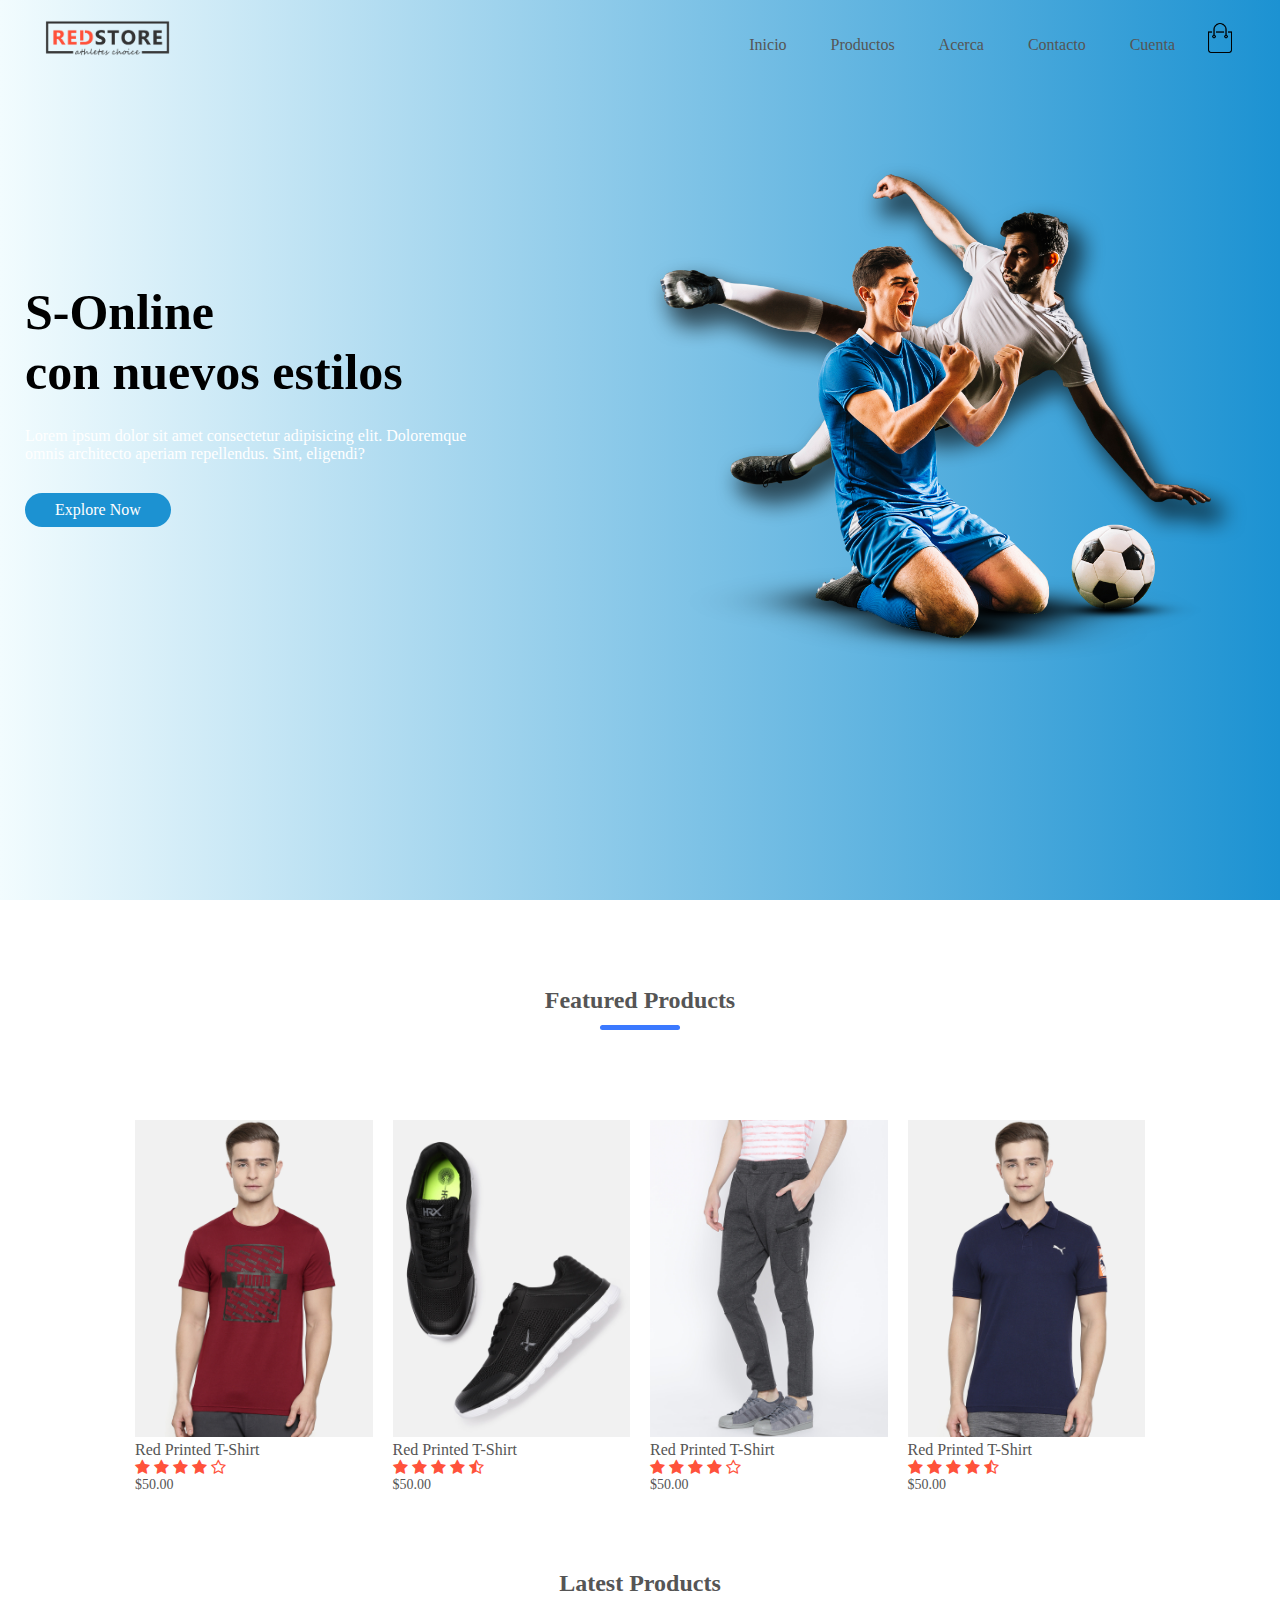
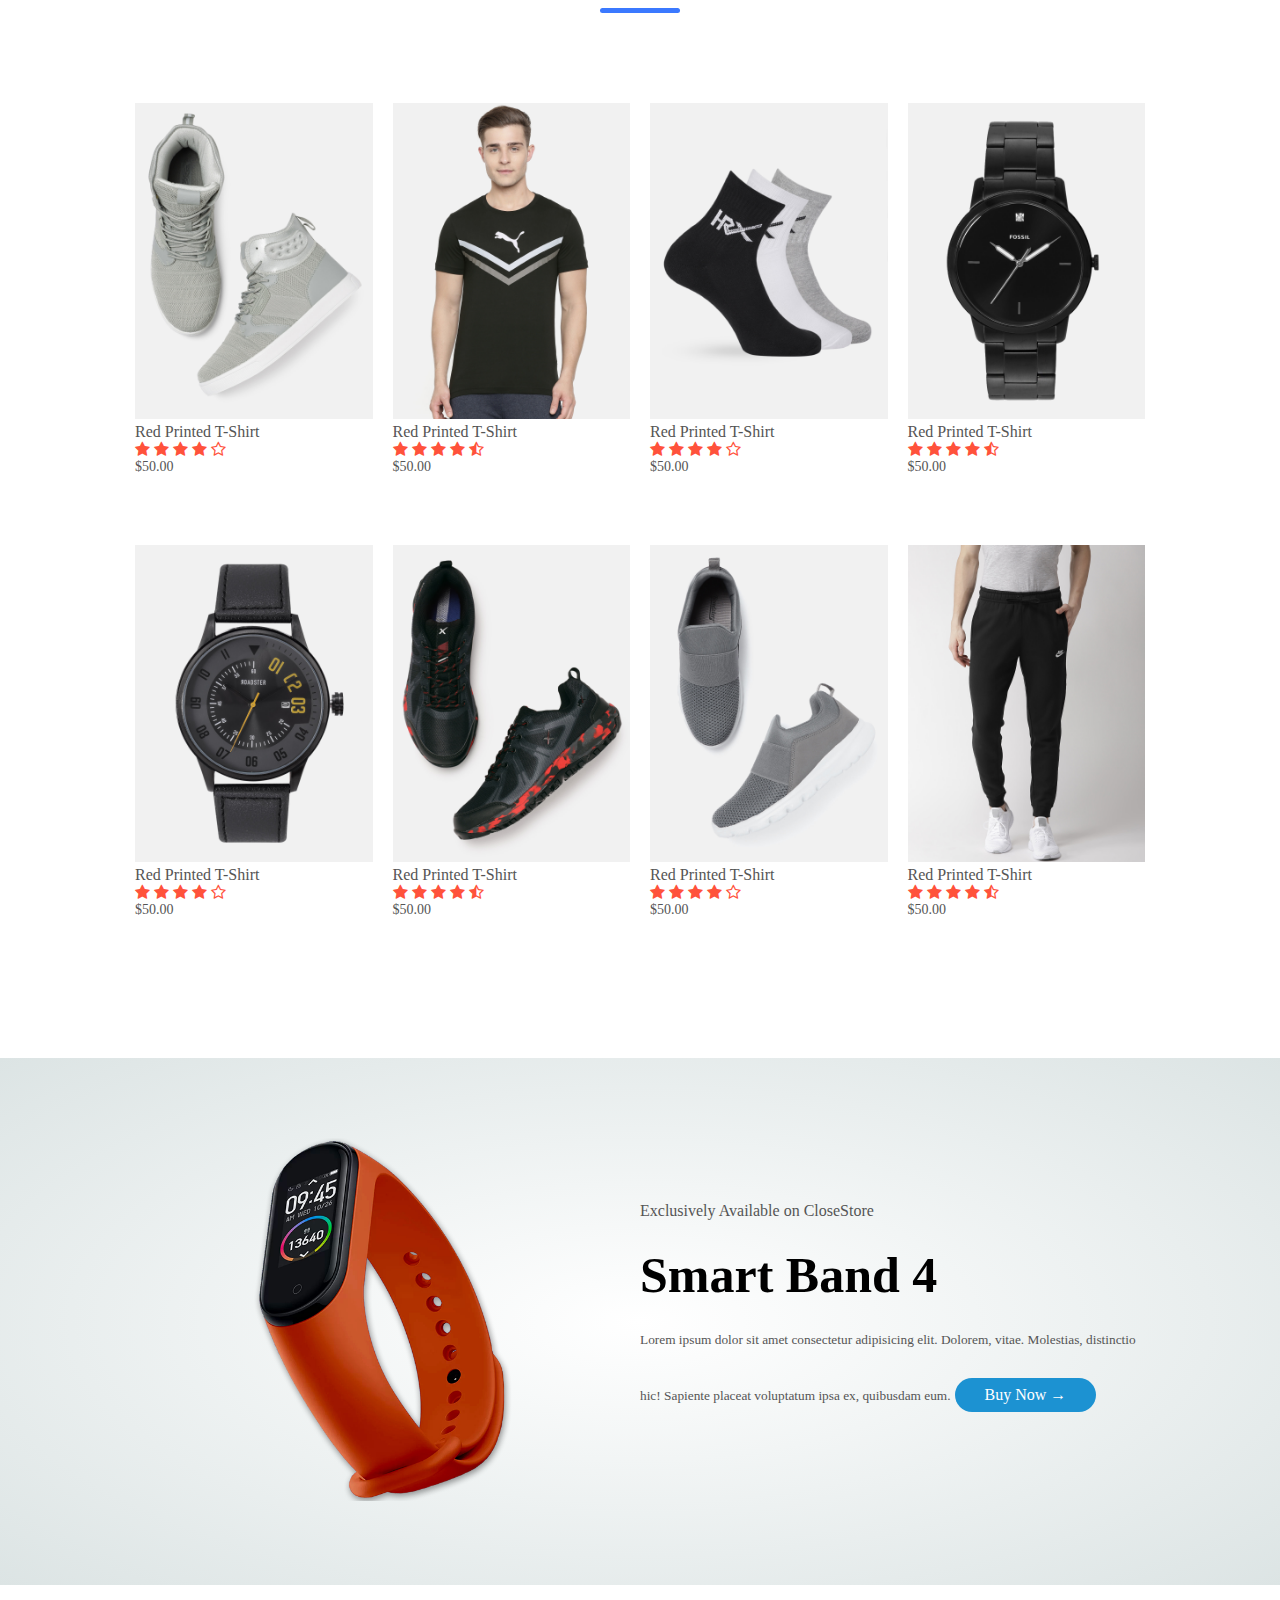
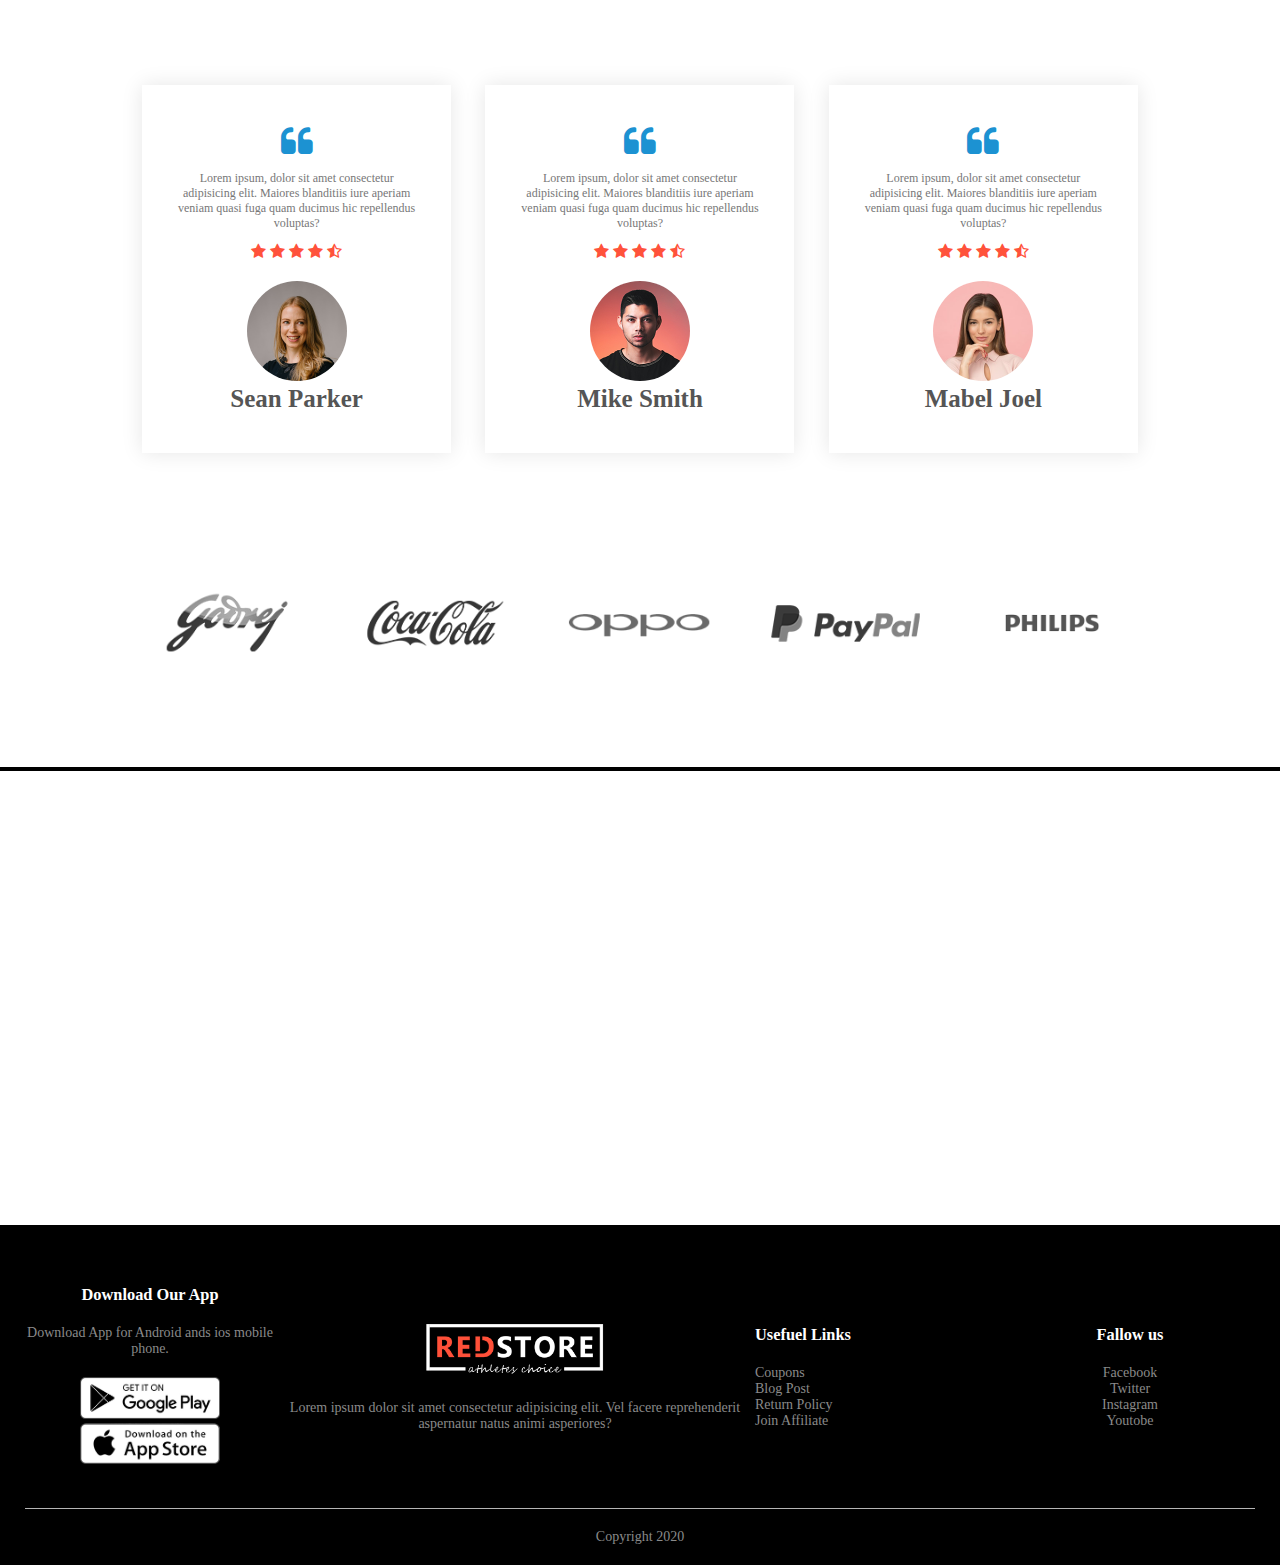
<file: index.html>
﻿<!DOCTYPE html>
<html lang="en">
<head>
    <title>S-Online | Ecommerce</title>
    <meta charset="UTF-8">
    <meta name="viewport" content="width=device-width, initial-scale=1.0">
    <link rel="stylesheet" href="css/estilos.css">
    <link href="https://fonts.googleapis.com/css2?family=Poppins:wght@200;300;500;700&display=swap" rel="stylesheet">
    <link rel="stylesheet" href="https://stackpath.bootstrapcdn.com/font-awesome/4.7.0/css/font-awesome.min.css">
</head>
<body id= "paginaWeb">
    <div class="header">
        <div class="container">
            <div class="navbar">
                <div class="logo">
                    <a href="index.html"><img src="img/logo.png" width="125px"></a>
                </div>
        
                <nav>
                    <ul id="MenuItems">
                        <li><a href="index.html">Inicio</a></li>
                        <li><a href="productos.html">Productos</a></li>
                        <li><a href="acerca.html">Acerca</a></li>
                        <li><a href="contacto.html">Contacto</a></li>
                        <li><a href="cuenta.html">Cuenta</a></li>
                    </ul>
                </nav>
                <a href="cart.html"><img src="img/cart.png" width="30px" height="30px"></a>
                <img src="img/menu.png" class="menu-icon" onclick="menutoggle()">
            </div>
    
            <div class="row">
                <div class="col-2">
                    <h1> S-Online  <br> con nuevos estilos</h1>
                    <p style="color: white;">Lorem ipsum dolor sit amet consectetur adipisicing elit. Doloremque <br> omnis architecto aperiam repellendus. Sint, eligendi?</p>
                    <a href="#" class="btn">Explore Now</a>
                </div>
                <div class="col-2">
                    <img class="img-portada" src="img/image1.png" alt="">
                </div>
            </div>
        </div>

    </div>
    <!-- CATEGORIAS -->
    <div class="categories">
        <div class="small-container">
               
        </div>       
    </div>


    <div class="small-container">
        <h2 class="title">Featured Products</h2>
        <div class="row">
            <div class="col-4">
                <a href="productos_detalles.html"><img src="img/product-1.jpg"></a>
                <h4>Red Printed T-Shirt</h4>
                <div class="rating">
                    <i class="fa fa-star"></i>
                    <i class="fa fa-star"></i>
                    <i class="fa fa-star"></i>
                    <i class="fa fa-star"></i>
                    <i class="fa fa-star-o" ></i>
                </div>
                <p>$50.00</p>
            </div>

            <div class="col-4">
                <img src="img/product-2.jpg" alt="">
                <h4>Red Printed T-Shirt</h4>
                <div class="rating">
                    <i class="fa fa-star"></i>
                    <i class="fa fa-star"></i>
                    <i class="fa fa-star"></i>
                    <i class="fa fa-star"></i>
                    <i class="fa fa-star-half-o" ></i>
                </div>
                <p>$50.00</p>
            </div>

            <div class="col-4">
                <img src="img/product-3.jpg" alt="">
                <h4>Red Printed T-Shirt</h4>
                <div class="rating">
                    <i class="fa fa-star"></i>
                    <i class="fa fa-star"></i>
                    <i class="fa fa-star"></i>
                    <i class="fa fa-star"></i>
                    <i class="fa fa-star-o" ></i>
                </div>
                <p>$50.00</p>
            </div>

            <div class="col-4">
                <img src="img/product-4.jpg" alt="">
                <h4>Red Printed T-Shirt</h4>
                <div class="rating">
                    <i class="fa fa-star"></i>
                    <i class="fa fa-star"></i>
                    <i class="fa fa-star"></i>
                    <i class="fa fa-star"></i>
                    <i class="fa fa-star-half-o" ></i>
                </div>
                <p>$50.00</p>
            </div>
        </div>

        <h2 class="title">Latest Products</h2>
        <div class="row">
            <div class="col-4">
                <img src="img/product-5.jpg" alt="">
                <h4>Red Printed T-Shirt</h4>
                <div class="rating">
                    <i class="fa fa-star"></i>
                    <i class="fa fa-star"></i>
                    <i class="fa fa-star"></i>
                    <i class="fa fa-star"></i>
                    <i class="fa fa-star-o" ></i>
                </div>
                <p>$50.00</p>
            </div>

            <div class="col-4">
                <img src="img/product-6.jpg" alt="">
                <h4>Red Printed T-Shirt</h4>
                <div class="rating">
                    <i class="fa fa-star"></i>
                    <i class="fa fa-star"></i>
                    <i class="fa fa-star"></i>
                    <i class="fa fa-star"></i>
                    <i class="fa fa-star-half-o" ></i>
                </div>
                <p>$50.00</p>
            </div>

            <div class="col-4">
                <img src="img/product-7.jpg" alt="">
                <h4>Red Printed T-Shirt</h4>
                <div class="rating">
                    <i class="fa fa-star"></i>
                    <i class="fa fa-star"></i>
                    <i class="fa fa-star"></i>
                    <i class="fa fa-star"></i>
                    <i class="fa fa-star-o" ></i>
                </div>
                <p>$50.00</p>
            </div>

            <div class="col-4">
                <img src="img/product-8.jpg" alt="">
                <h4>Red Printed T-Shirt</h4>
                <div class="rating">
                    <i class="fa fa-star"></i>
                    <i class="fa fa-star"></i>
                    <i class="fa fa-star"></i>
                    <i class="fa fa-star"></i>
                    <i class="fa fa-star-half-o" ></i>
                </div>
                <p>$50.00</p>
            </div>
        </div>

        <div class="row">
            <div class="col-4">
                <img src="img/product-9.jpg" alt="">
                <h4>Red Printed T-Shirt</h4>
                <div class="rating">
                    <i class="fa fa-star"></i>
                    <i class="fa fa-star"></i>
                    <i class="fa fa-star"></i>
                    <i class="fa fa-star"></i>
                    <i class="fa fa-star-o" ></i>
                </div>
                <p>$50.00</p>
            </div>

            <div class="col-4">
                <img src="img/product-10.jpg" alt="">
                <h4>Red Printed T-Shirt</h4>
                <div class="rating">
                    <i class="fa fa-star"></i>
                    <i class="fa fa-star"></i>
                    <i class="fa fa-star"></i>
                    <i class="fa fa-star"></i>
                    <i class="fa fa-star-half-o" ></i>
                </div>
                <p>$50.00</p>
            </div>

            <div class="col-4">
                <img src="img/product-11.jpg" alt="">
                <h4>Red Printed T-Shirt</h4>
                <div class="rating">
                    <i class="fa fa-star"></i>
                    <i class="fa fa-star"></i>
                    <i class="fa fa-star"></i>
                    <i class="fa fa-star"></i>
                    <i class="fa fa-star-o" ></i>
                </div>
                <p>$50.00</p>
            </div>

            <div class="col-4">
                <img src="img/product-12.jpg" alt="">
                <h4>Red Printed T-Shirt</h4>
                <div class="rating">
                    <i class="fa fa-star"></i>
                    <i class="fa fa-star"></i>
                    <i class="fa fa-star"></i>
                    <i class="fa fa-star"></i>
                    <i class="fa fa-star-half-o" ></i>
                </div>
                <p>$50.00</p>
            </div>
        </div>

    </div>
    <!--
        offer
    -->

    <div class="offer">
        <div class="small-container">
            <div class="row">
                <div class="col-2">
                    <img class="offer-img" src="img/exclusive.png">
                </div>
                <div class="col-2">
                    <p>Exclusively Available on CloseStore</p>
                    <h1>Smart Band 4</h1>
                    <small>Lorem ipsum dolor sit amet consectetur adipisicing elit. Dolorem, vitae. Molestias, distinctio hic! Sapiente placeat voluptatum ipsa ex, quibusdam eum.</small>
                    <a href="#" class="btn">Buy Now &#8594;</a>
                </div>
                
            </div>
        </div>
    </div>

 <!--Testimonio-->
<div class="testimonial">
    <div class="small-container">
        <div class="row">
            <div class="col-3">
                <i class="fa fa-quote-left"></i>
                <p>Lorem ipsum, dolor sit amet consectetur adipisicing elit. Maiores blanditiis iure aperiam veniam quasi fuga quam ducimus hic repellendus voluptas?</p>
                <div class="rating">
                    <i class="fa fa-star"></i>
                    <i class="fa fa-star"></i>
                    <i class="fa fa-star"></i>
                    <i class="fa fa-star"></i>
                    <i class="fa fa-star-half-o" ></i>
                </div>
                <img src="img/user-1.png">
                <h3>Sean Parker</h3>
            </div>

            <div class="col-3">
                <i class="fa fa-quote-left"></i>
                <p>Lorem ipsum, dolor sit amet consectetur adipisicing elit. Maiores blanditiis iure aperiam veniam quasi fuga quam ducimus hic repellendus voluptas?</p>
                <div class="rating">
                    <i class="fa fa-star"></i>
                    <i class="fa fa-star"></i>
                    <i class="fa fa-star"></i>
                    <i class="fa fa-star"></i>
                    <i class="fa fa-star-half-o" ></i>
                </div>
                <img src="img/user-2.png">
                <h3>Mike Smith</h3>
            </div>

            <div class="col-3">
                <i class="fa fa-quote-left"></i>
                <p>Lorem ipsum, dolor sit amet consectetur adipisicing elit. Maiores blanditiis iure aperiam veniam quasi fuga quam ducimus hic repellendus voluptas?</p>
                <div class="rating">
                    <i class="fa fa-star"></i>
                    <i class="fa fa-star"></i>
                    <i class="fa fa-star"></i>
                    <i class="fa fa-star"></i>
                    <i class="fa fa-star-half-o" ></i>
                </div>
                <img src="img/user-3.png">
                <h3>Mabel Joel</h3>
            </div>
        </div>
    </div>
</div>

<!-- Brands  -->

<div class="brands">
    <div class="small-container">
        <div class="row">
            <div class="col-5">
                <img src="img/logo-godrej.png" >
            </div>

            <div class="col-5">
                <img src="img/logo-coca-cola.png" >
            </div>

            <div class="col-5">
                <img src="img/logo-oppo.png" >
            </div>

            <div class="col-5">
                <img src="img/logo-paypal.png" >
            </div>

            <div class="col-5">
                <img src="img/logo-philips.png" >
            </div>
        </div>
    </div>
</div>

<!-- mapa -->
<div class="mapa">
    <iframe src="https://www.google.com/maps/embed?pb=!1m16!1m12!1m3!1d7801.762541204831!2d-86.26046957845698!3d12.120275316149492!2m3!1f0!2f0!3f0!3m2!1i1024!2i768!4f13.1!2m1!1sAltamira!5e0!3m2!1ses-419!2sni!4v1596751129354!5m2!1ses-419!2sni" width="600" height="450" frameborder="0" style="border:0;" allowfullscreen="" aria-hidden="false" tabindex="0"></iframe>
</div>
<!-- footer-->

<div class="footer">
    <div class="container">
        <div class="row">
            <div class="footer-col-1">
                <h3>Download Our App</h3>
                <p>Download App for Android ands ios mobile phone.</p>
                <div class="app-logo">
                    <img src="img/play-store.png" alt="">
                    <img src="img/app-store.png" alt="">
                </div>
            </div>

            <div class="footer-col-2">
                <img src="img/logo-white.png" alt="">
                <p>Lorem ipsum dolor sit amet consectetur adipisicing elit. Vel facere reprehenderit aspernatur natus animi asperiores?</p>
            </div>

            <div class="footer-col-3">
                <h3>Usefuel Links</h3>
                <ul>
                    <li>Coupons</li>
                    <li>Blog Post</li>
                    <li>Return Policy</li>
                    <li>Join Affiliate</li>
                </ul>
            </div>

            <div class="footer-col-4">
                <h3>Fallow us</h3>
                <ul>
                    <li>Facebook</li>
                    <li>Twitter</li>
                    <li>Instagram</li>
                    <li>Youtobe</li>
                </ul>
            </div>
        </div>
        <hr>
        <p class="copy">Copyright 2020</p>
    </div>
</div>
    
   <script src="js/menu.js"></script>
</body>
</html>
</file>
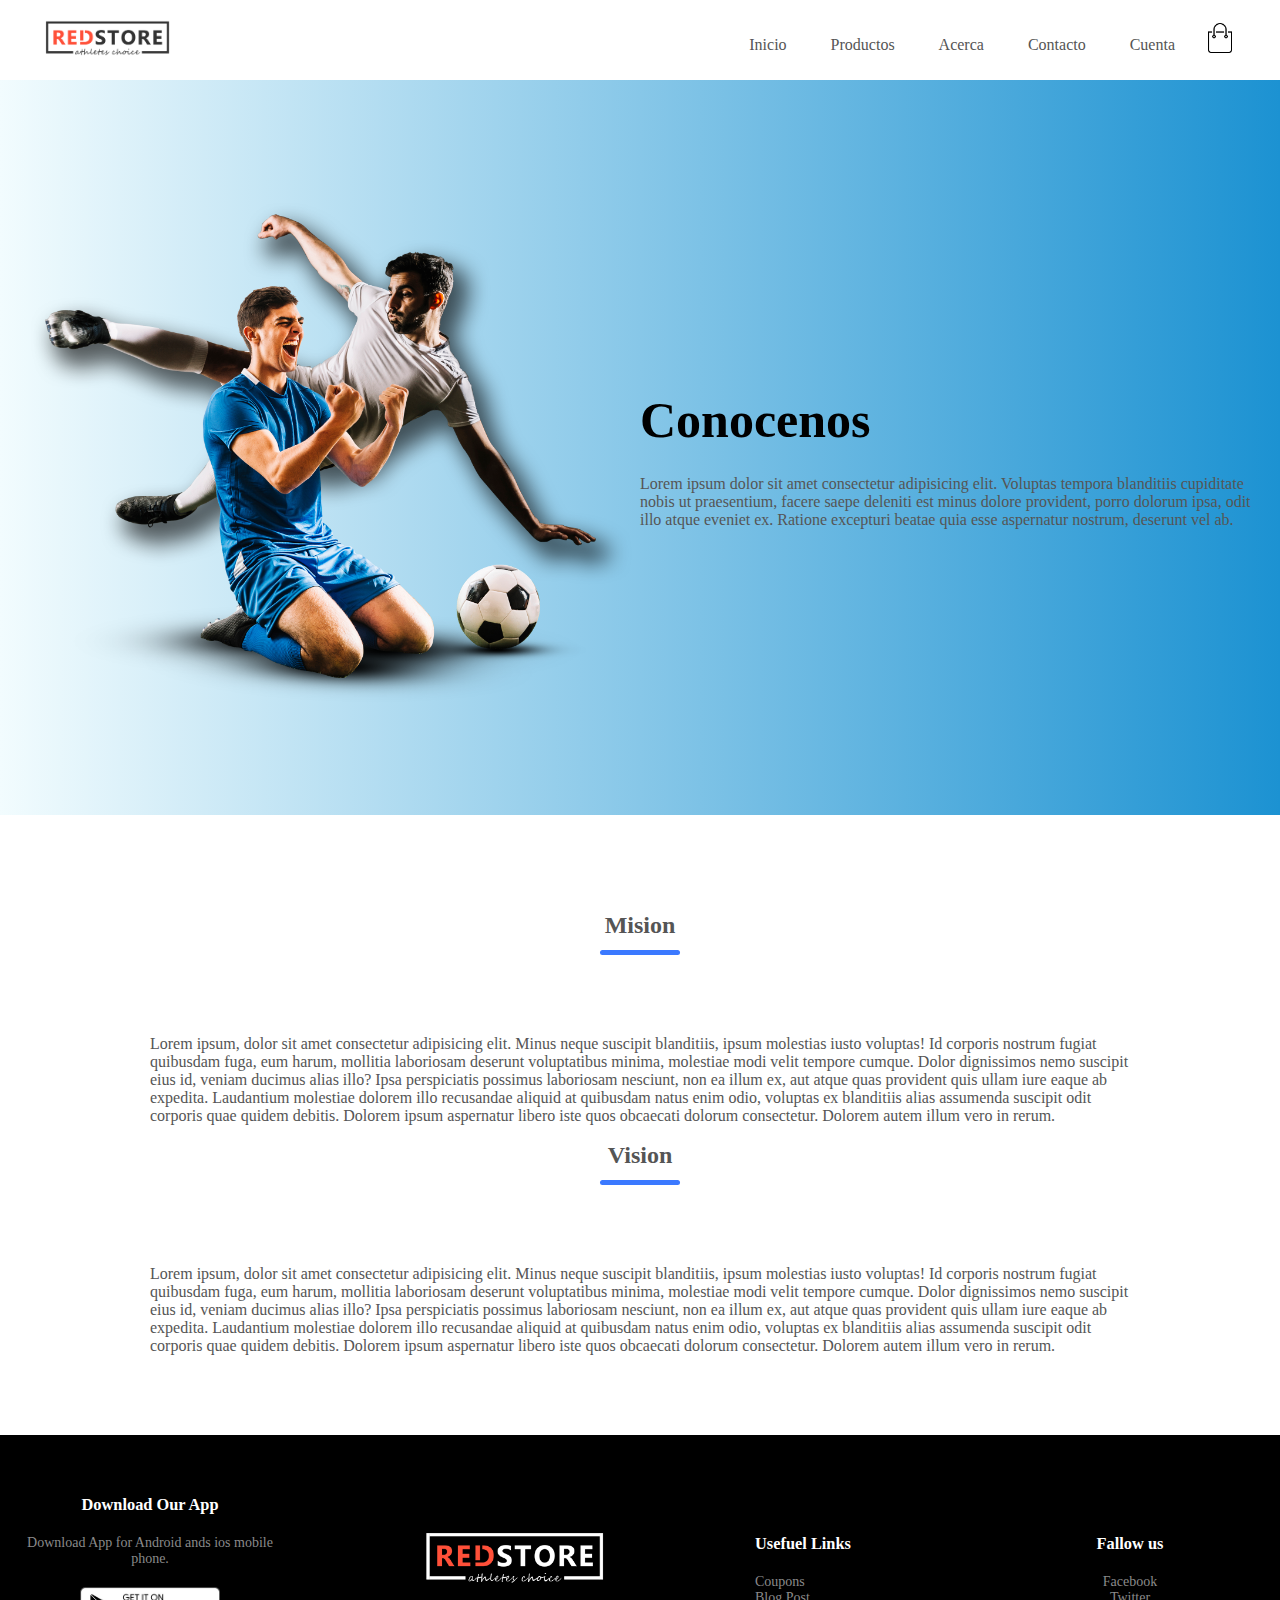
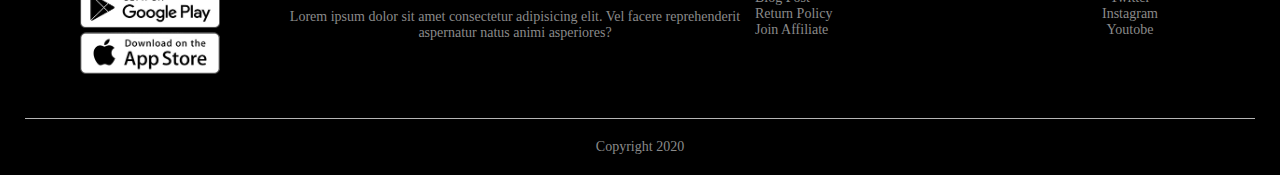
<file: acerca.html>
<!DOCTYPE html>
<html lang="en">
<head>
    <title>Ecommerce | Acerca</title>
    <meta charset="UTF-8">
    <meta name="viewport" content="width=device-width, initial-scale=1.0">
    <link rel="stylesheet" href="css/estilos.css">
    <link href="https://fonts.googleapis.com/css2?family=Poppins:wght@200;300;500;700&display=swap" rel="stylesheet">
    <link rel="stylesheet" href="https://stackpath.bootstrapcdn.com/font-awesome/4.7.0/css/font-awesome.min.css">
</head>
<body>
        <div class="container">
            <div class="navbar">
                <div class="logo">
                    <img src="img/logo.png" width="125px">
                </div>
        
                <nav>
                    <ul id="MenuItems">
                        <li><a href="index.html">Inicio</a></li>
                        <li><a href="productos.html">Productos</a></li>
                        <li><a href="acerca.html">Acerca</a></li>
                        <li><a href="contacto.html">Contacto</a></li>
                        <li><a href="cuenta.html">Cuenta</a></li>
                    </ul>
                </nav>
                <a href="cart.html"><img src="img/cart.png" width="30px" height="30px"></a>
                <img src="img/menu.png" class="menu-icon" onclick="menutoggle()">
            </div>        
        </div>

<!-- Cuenta-->

<div class="account-page">
    <div class="container">
        <div class="row">
             <div class="col-2">
                 <img src="img/image1.png" width="100%">
             </div>

             <div class="col-2">
                <h1>Conocenos</h1>
                <p>Lorem ipsum dolor sit amet consectetur adipisicing elit. Voluptas tempora blanditiis cupiditate nobis ut praesentium, facere saepe deleniti est minus dolore provident, porro dolorum ipsa, odit illo atque eveniet ex. Ratione excepturi beatae quia esse aspernatur nostrum, deserunt vel ab.</p>
            </div>
        </div>

    </div>
</div>

<div class="small-container cart-page">
    <div class="small-container">
        <div>
            <h2 class="title">Mision</h2>
            <p>Lorem ipsum, dolor sit amet consectetur adipisicing elit. Minus neque suscipit blanditiis, ipsum molestias iusto voluptas! Id corporis nostrum fugiat quibusdam fuga, eum harum, mollitia laboriosam deserunt voluptatibus minima, molestiae modi velit tempore cumque. Dolor dignissimos nemo suscipit eius id, veniam ducimus alias illo? Ipsa perspiciatis possimus laboriosam nesciunt, non ea illum ex, aut atque quas provident quis ullam iure eaque ab expedita. Laudantium molestiae dolorem illo recusandae aliquid at quibusdam natus enim odio, voluptas ex blanditiis alias assumenda suscipit odit corporis quae quidem debitis. Dolorem ipsum aspernatur libero iste quos obcaecati dolorum consectetur. Dolorem autem illum vero in rerum.</p>
        </div>

        <div>
            <h2 class="title">Vision</h2>
            <p>Lorem ipsum, dolor sit amet consectetur adipisicing elit. Minus neque suscipit blanditiis, ipsum molestias iusto voluptas! Id corporis nostrum fugiat quibusdam fuga, eum harum, mollitia laboriosam deserunt voluptatibus minima, molestiae modi velit tempore cumque. Dolor dignissimos nemo suscipit eius id, veniam ducimus alias illo? Ipsa perspiciatis possimus laboriosam nesciunt, non ea illum ex, aut atque quas provident quis ullam iure eaque ab expedita. Laudantium molestiae dolorem illo recusandae aliquid at quibusdam natus enim odio, voluptas ex blanditiis alias assumenda suscipit odit corporis quae quidem debitis. Dolorem ipsum aspernatur libero iste quos obcaecati dolorum consectetur. Dolorem autem illum vero in rerum.</p>
        </div>
           
    </div>

</div>



    
<!-- footer-->

<div class="footer">
    <div class="container">
        <div class="row">
            <div class="footer-col-1">
                <h3>Download Our App</h3>
                <p>Download App for Android ands ios mobile phone.</p>
                <div class="app-logo">
                    <img src="img/play-store.png" alt="">
                    <img src="img/app-store.png" alt="">
                </div>
            </div>

            <div class="footer-col-2">
                <img src="img/logo-white.png" alt="">
                <p>Lorem ipsum dolor sit amet consectetur adipisicing elit. Vel facere reprehenderit aspernatur natus animi asperiores?</p>
            </div>

            <div class="footer-col-3">
                <h3>Usefuel Links</h3>
                <ul>
                    <li>Coupons</li>
                    <li>Blog Post</li>
                    <li>Return Policy</li>
                    <li>Join Affiliate</li>
                </ul>
            </div>

            <div class="footer-col-4">
                <h3>Fallow us</h3>
                <ul>
                    <li>Facebook</li>
                    <li>Twitter</li>
                    <li>Instagram</li>
                    <li>Youtobe</li>
                </ul>
            </div>
        </div>
        <hr>
        <p class="copy">Copyright 2020</p>
    </div>
</div>
    
   <script src="js/login.js"></script>
   <script src="js/menu.js"></script>
   <script src="js/galery.js"></script>
</body>
</html>
</file>
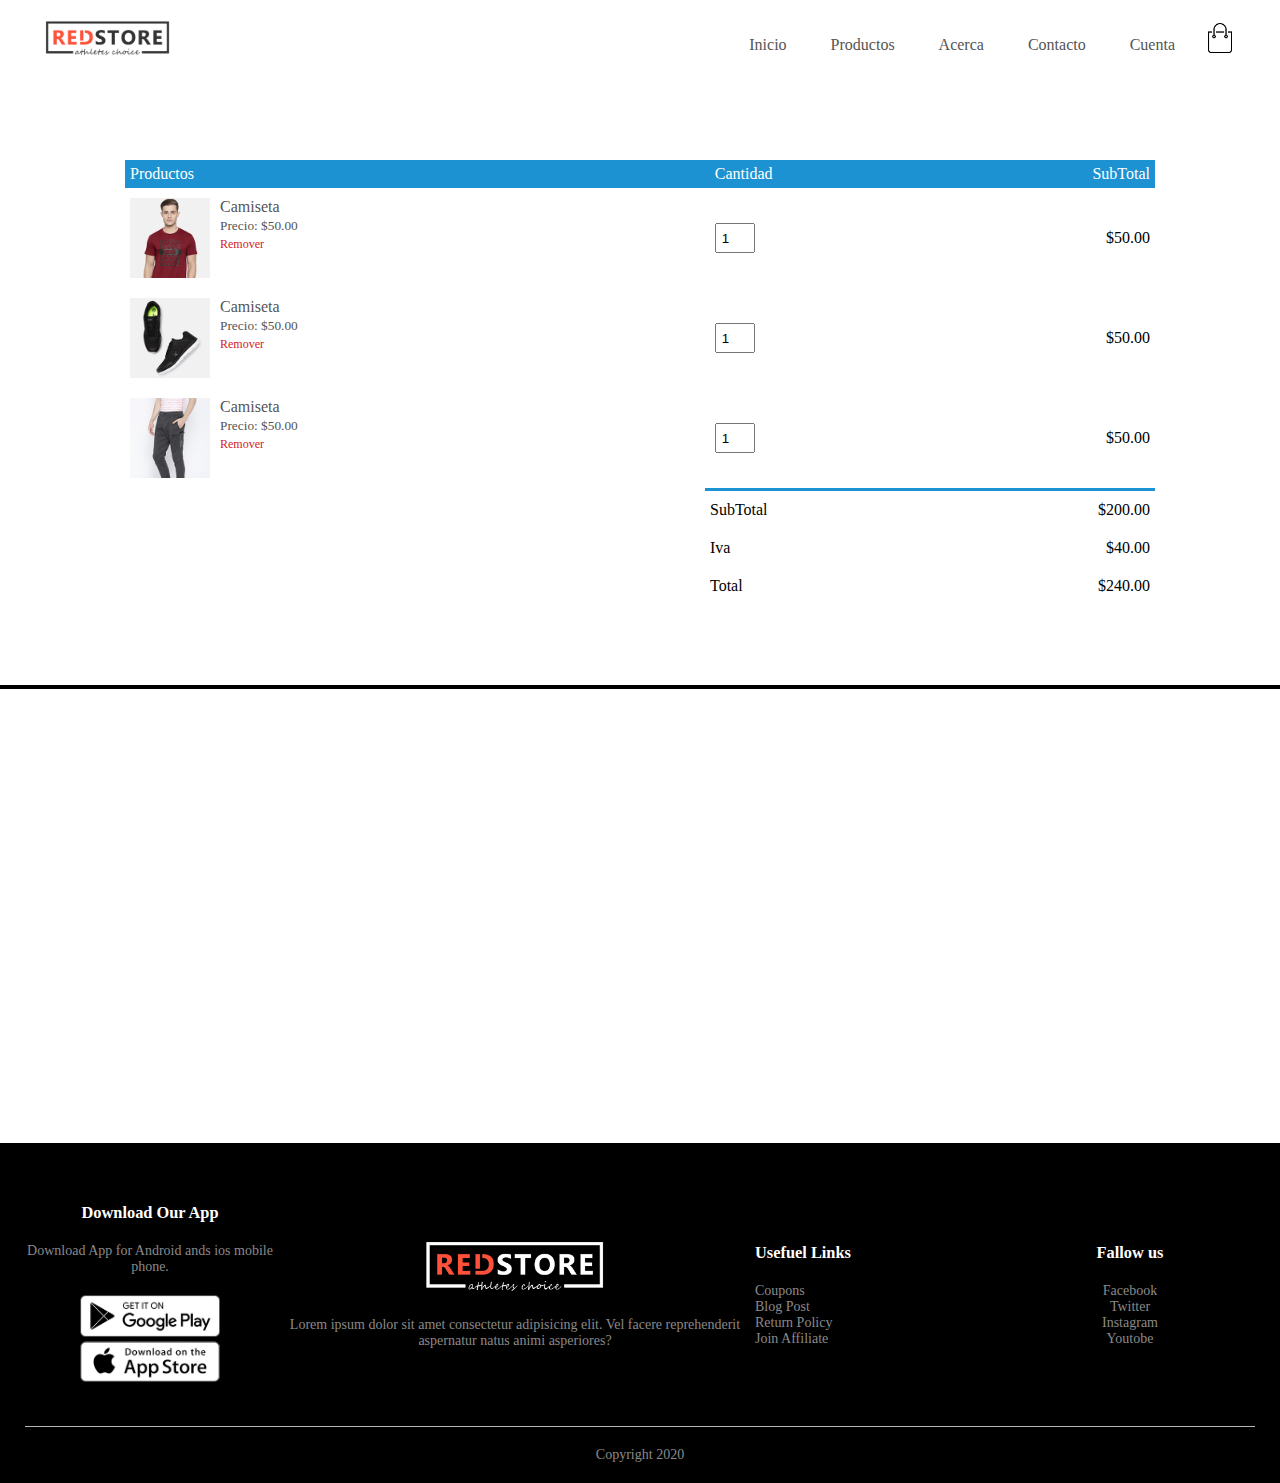
<file: cart.html>
<!DOCTYPE html>
<html lang="en">
<head>
    <title>Ecommerce | Compra</title>
    <meta charset="UTF-8">
    <meta name="viewport" content="width=device-width, initial-scale=1.0">
    <link rel="stylesheet" href="css/estilos.css">
    <link href="https://fonts.googleapis.com/css2?family=Poppins:wght@200;300;500;700&display=swap" rel="stylesheet">
    <link rel="stylesheet" href="https://stackpath.bootstrapcdn.com/font-awesome/4.7.0/css/font-awesome.min.css">
</head>
<body>
        <div class="container">
            <div class="navbar">
                <div class="logo">
                    <img src="img/logo.png" width="125px">
                </div>
        
                <nav>
                    <ul id="MenuItems">
                        <li><a href="index.html">Inicio</a></li>
                        <li><a href="productos.html">Productos</a></li>
                        <li><a href="acerca.html">Acerca</a></li>
                        <li><a href="contacto.html">Contacto</a></li>
                        <li><a href="cuenta.html">Cuenta</a></li>
                    </ul>
                </nav>
                <a href="cart.html"><img src="img/cart.png" width="30px" height="30px"></a>
                <img src="img/menu.png" class="menu-icon" onclick="menutoggle()">
            </div>        
        </div>

<!-- detalles productos-->
<div class="small-container cart-page">
    <table>
        <tr>
            <th>Productos</th>
            <th>Cantidad</th>
            <th>SubTotal</th>
        </tr>
        <tr>
            <td>
                <div class="cart-info">
                     <img src="img/buy-1.jpg">
                     <div>
                         <p>Camiseta</p>
                         <small>Precio: $50.00</small>
                         <br>
                         <a href="#">Remover</a>
                     </div>
                </div>
            </td>
            <td><input type="number" value="1"></td>
            <td>$50.00</td>
        </tr>

        <tr>
            <td>
                <div class="cart-info">
                     <img src="img/buy-2.jpg">
                     <div>
                         <p>Camiseta</p>
                         <small>Precio: $50.00</small>
                         <br>
                         <a href="#">Remover</a>
                     </div>
                </div>
            </td>
            <td><input type="number" value="1"></td>
            <td>$50.00</td>
        </tr>

        <tr>
            <td>
                <div class="cart-info">
                     <img src="img/buy-3.jpg">
                     <div>
                         <p>Camiseta</p>
                         <small>Precio: $50.00</small>
                         <br>
                         <a href="#">Remover</a>
                     </div>
                </div>
            </td>
            <td><input type="number" value="1"></td>
            <td>$50.00</td>
        </tr>
    </table>

    <div class="total-precio">
        <table>
            <tr>
                <td>SubTotal</td>
                <td>$200.00</td>
            </tr>
        
            <tr>
                <td>Iva</td>
                <td>$40.00</td>
            </tr>
        
            <tr>
                <td>Total</td>
                <td>$240.00</td>
            </tr>
        </table>
       
    </div>
    
</div>

<div class="mapa">
    <iframe src="https://www.google.com/maps/embed?pb=!1m16!1m12!1m3!1d7801.762541204831!2d-86.26046957845698!3d12.120275316149492!2m3!1f0!2f0!3f0!3m2!1i1024!2i768!4f13.1!2m1!1sAltamira!5e0!3m2!1ses-419!2sni!4v1596751129354!5m2!1ses-419!2sni" width="600" height="450" frameborder="0" style="border:0;" allowfullscreen="" aria-hidden="false" tabindex="0"></iframe>
</div>
    
<!-- footer-->

<div class="footer">
    <div class="container">
        <div class="row">
            <div class="footer-col-1">
                <h3>Download Our App</h3>
                <p>Download App for Android ands ios mobile phone.</p>
                <div class="app-logo">
                    <img src="img/play-store.png" alt="">
                    <img src="img/app-store.png" alt="">
                </div>
            </div>

            <div class="footer-col-2">
                <img src="img/logo-white.png" alt="">
                <p>Lorem ipsum dolor sit amet consectetur adipisicing elit. Vel facere reprehenderit aspernatur natus animi asperiores?</p>
            </div>

            <div class="footer-col-3">
                <h3>Usefuel Links</h3>
                <ul>
                    <li>Coupons</li>
                    <li>Blog Post</li>
                    <li>Return Policy</li>
                    <li>Join Affiliate</li>
                </ul>
            </div>

            <div class="footer-col-4">
                <h3>Fallow us</h3>
                <ul>
                    <li>Facebook</li>
                    <li>Twitter</li>
                    <li>Instagram</li>
                    <li>Youtobe</li>
                </ul>
            </div>
        </div>
        <hr>
        <p class="copy">Copyright 2020</p>
    </div>
</div>
    
   <script src="js/menu.js"></script>
   <script src="js/galery.js"></script>
</body>
</html>
</file>
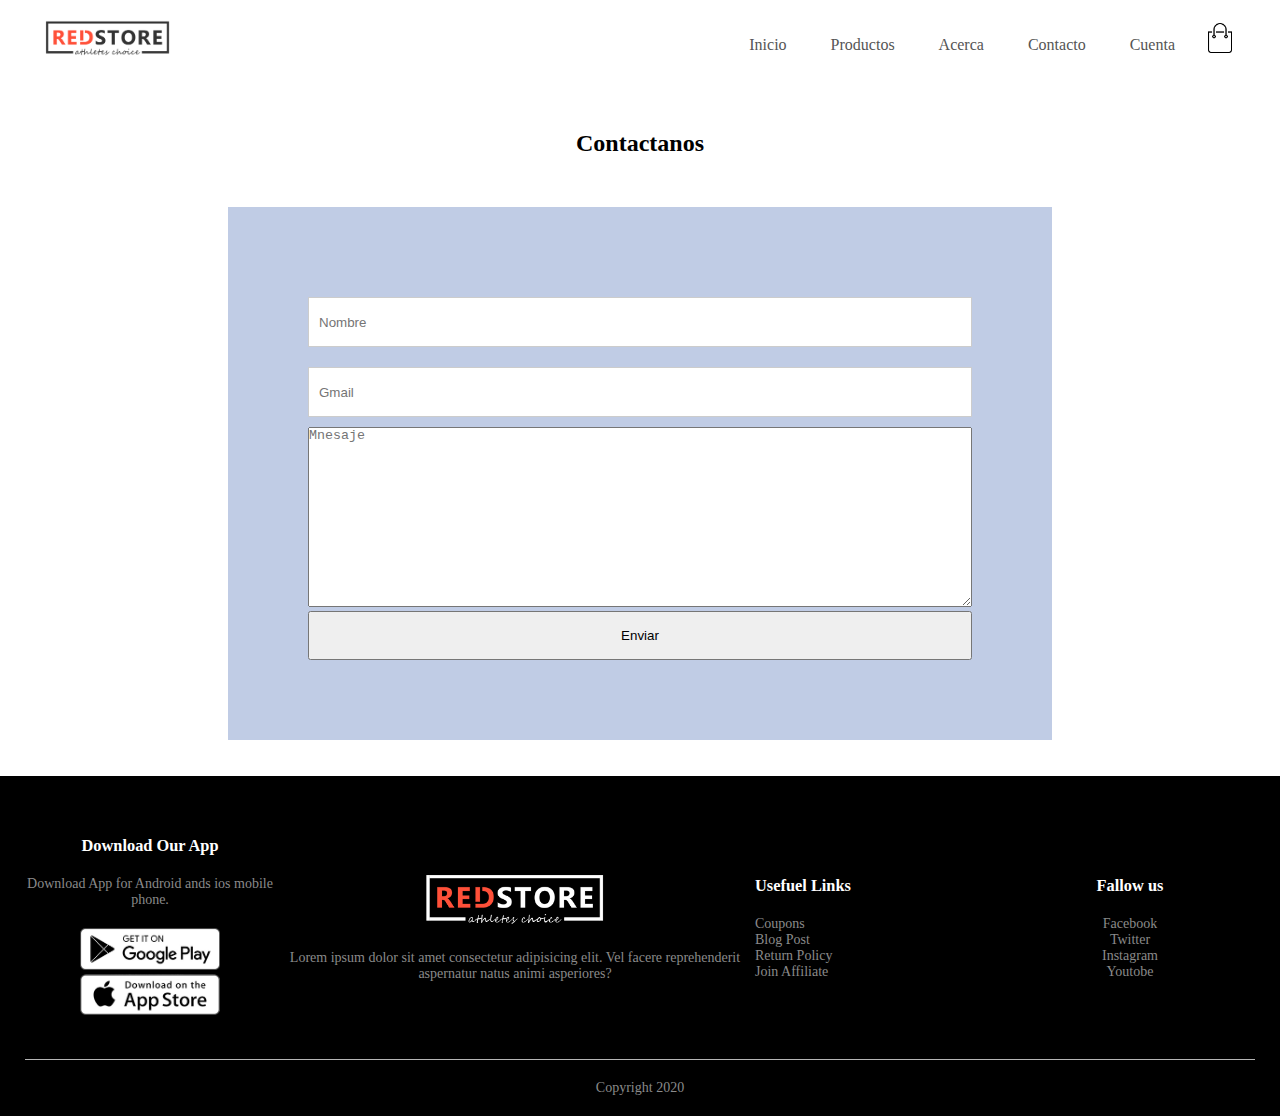
<file: contacto.html>
<!DOCTYPE html>
<html lang="en">
<head>
    <title>Ecommerce | Contacto</title>
    <meta charset="UTF-8">
    <meta name="viewport" content="width=device-width, initial-scale=1.0">
    <link rel="stylesheet" href="css/estilos.css">
    <link href="https://fonts.googleapis.com/css2?family=Poppins:wght@200;300;500;700&display=swap" rel="stylesheet">
    <link rel="stylesheet" href="https://stackpath.bootstrapcdn.com/font-awesome/4.7.0/css/font-awesome.min.css">
</head>
<body>
        <div class="container">
            <div class="navbar">
                <div class="logo">
                    <img src="img/logo.png" width="125px">
                </div>
        
                <nav>
                    <ul id="MenuItems">
                        <li><a href="index.html">Inicio</a></li>
                        <li><a href="productos.html">Productos</a></li>
                        <li><a href="acerca.html">Acerca</a></li>
                        <li><a href="contacto.html">Contacto</a></li>
                        <li><a href="cuenta.html">Cuenta</a></li>
                    </ul>
                </nav>
                <a href="cart.html"><img src="img/cart.png" width="30px" height="30px"></a>
                <img src="img/menu.png" class="menu-icon" onclick="menutoggle()">
            </div>
    
            
        </div>

    
    <div class="small-container">
        <h2 class="contac">Contactanos</h2>
      <form class="contacto">
          <input type="text" placeholder="Nombre">
          <input type="gmail" placeholder="Gmail">
          <textarea class="texto" placeholder="Mnesaje"></textarea>
          <br>
          <button class="btn-enviar" type="submit">Enviar</button>
      </form>
    </div>
    <br>
    <br>
    

<!-- footer-->

<div class="footer">
    <div class="container">
        <div class="row">
            <div class="footer-col-1">
                <h3>Download Our App</h3>
                <p>Download App for Android ands ios mobile phone.</p>
                <div class="app-logo">
                    <img src="img/play-store.png" alt="">
                    <img src="img/app-store.png" alt="">
                </div>
            </div>

            <div class="footer-col-2">
                <img src="img/logo-white.png" alt="">
                <p>Lorem ipsum dolor sit amet consectetur adipisicing elit. Vel facere reprehenderit aspernatur natus animi asperiores?</p>
            </div>

            <div class="footer-col-3">
                <h3>Usefuel Links</h3>
                <ul>
                    <li>Coupons</li>
                    <li>Blog Post</li>
                    <li>Return Policy</li>
                    <li>Join Affiliate</li>
                </ul>
            </div>

            <div class="footer-col-4">
                <h3>Fallow us</h3>
                <ul>
                    <li>Facebook</li>
                    <li>Twitter</li>
                    <li>Instagram</li>
                    <li>Youtobe</li>
                </ul>
            </div>
        </div>
        <hr>
        <p class="copy">Copyright 2020</p>
    </div>
</div>
    
   <script src="js/menu.js"></script>
</body>
</html>
</file>
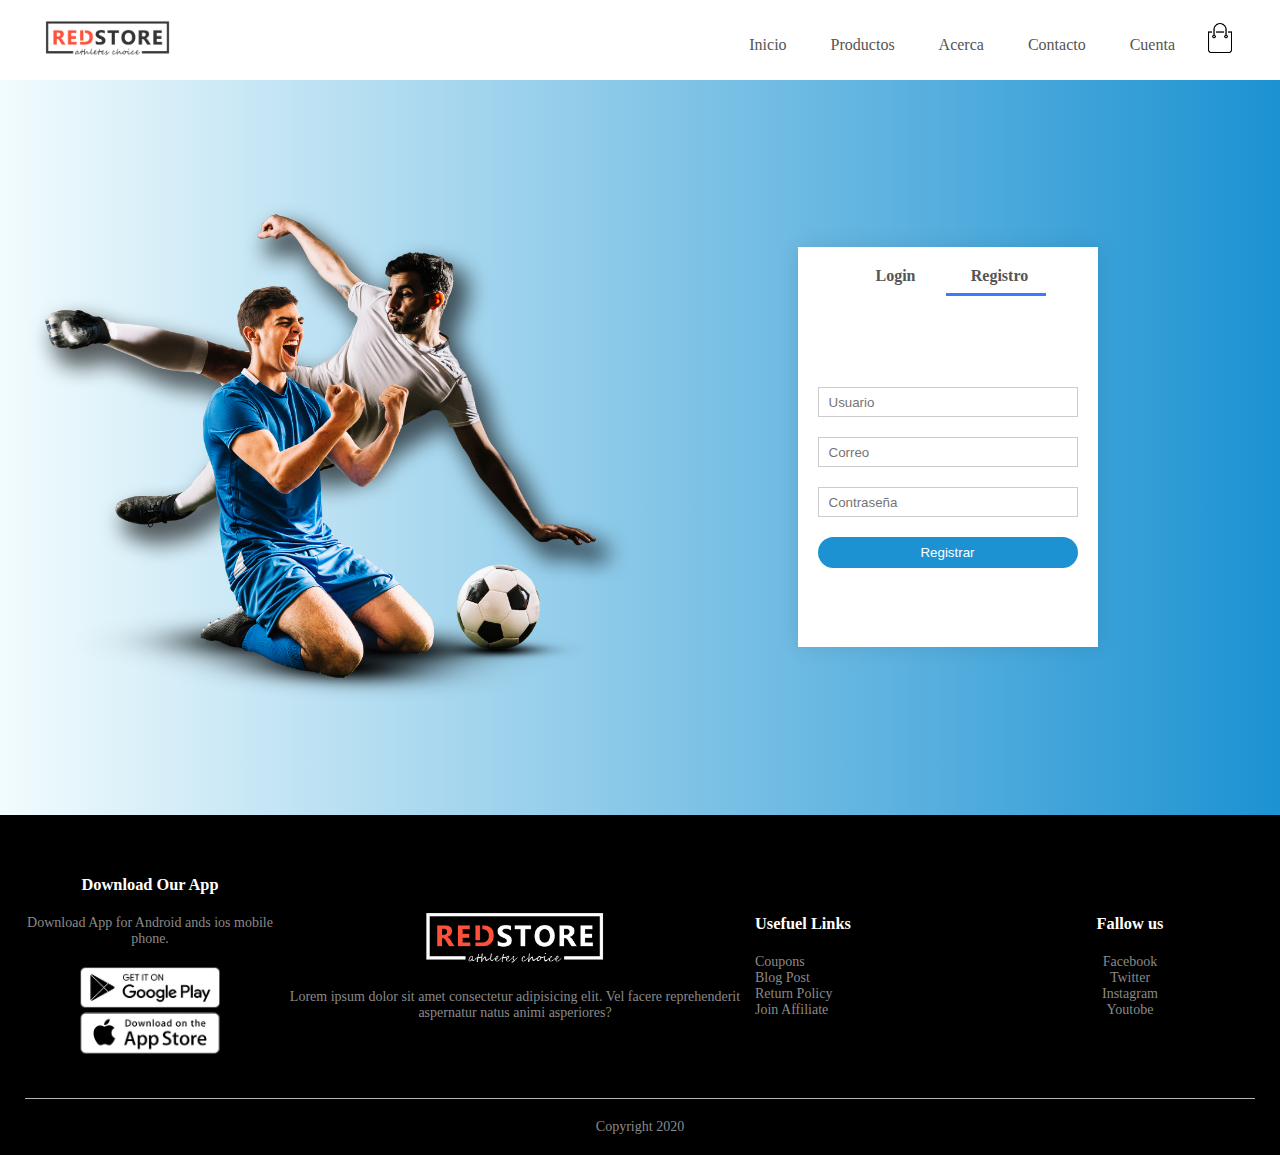
<file: cuenta.html>
<!DOCTYPE html>
<html lang="en">
<head>
    <title>Ecommerce | Cuenta</title>
    <meta charset="UTF-8">
    <meta name="viewport" content="width=device-width, initial-scale=1.0">
    <link rel="stylesheet" href="css/estilos.css">
    <link href="https://fonts.googleapis.com/css2?family=Poppins:wght@200;300;500;700&display=swap" rel="stylesheet">
    <link rel="stylesheet" href="https://stackpath.bootstrapcdn.com/font-awesome/4.7.0/css/font-awesome.min.css">
</head>
<body>
        <div class="container">
            <div class="navbar">
                <div class="logo">
                    <img src="img/logo.png" width="125px">
                </div>
        
                <nav>
                    <ul id="MenuItems">
                        <li><a href="index.html">Inicio</a></li>
                        <li><a href="productos.html">Productos</a></li>
                        <li><a href="acerca.html">Acerca</a></li>
                        <li><a href="contacto.html">Contacto</a></li>
                        <li><a href="cuenta.html">Cuenta</a></li>
                    </ul>
                </nav>
                <a href="cart.html"><img src="img/cart.png" width="30px" height="30px"></a>
                <img src="img/menu.png" class="menu-icon" onclick="menutoggle()">
            </div>        
        </div>

<!-- Cuenta-->

<div class="account-page">
    <div class="container">
        <div class="row">
             <div class="col-2">
                 <img src="img/image1.png" width="100%">
             </div>

             <div class="col-2">
                <div class="form-container">
                    <div class="form-btn">
                        <span onclick="login()">Login</span>
                        <span onclick="registro()">Registro</span>
                        <hr id="Indicador">
                    </div>
                        <form id="Login" action="">
                            <input type="text" placeholder="Usuario">
                            <input type="password" placeholder="Contraseña">
                            <button class="btn" type="submit">Login</button>
                            <a href="#">Olvide Contraseña</a>
                        </form>
                        
                        <form id="Reg" action="">
                            <input type="text" placeholder="Usuario">
                            <input type="gmail" placeholder="Correo">
                            <input type="password" placeholder="Contraseña">
                            <button class="btn" type="submit">Registrar</button>
                        </form>
                        
                    
                </div>
            </div>
        </div>

    </div>
</div>



    
<!-- footer-->

<div class="footer">
    <div class="container">
        <div class="row">
            <div class="footer-col-1">
                <h3>Download Our App</h3>
                <p>Download App for Android ands ios mobile phone.</p>
                <div class="app-logo">
                    <img src="img/play-store.png" alt="">
                    <img src="img/app-store.png" alt="">
                </div>
            </div>

            <div class="footer-col-2">
                <img src="img/logo-white.png" alt="">
                <p>Lorem ipsum dolor sit amet consectetur adipisicing elit. Vel facere reprehenderit aspernatur natus animi asperiores?</p>
            </div>

            <div class="footer-col-3">
                <h3>Usefuel Links</h3>
                <ul>
                    <li>Coupons</li>
                    <li>Blog Post</li>
                    <li>Return Policy</li>
                    <li>Join Affiliate</li>
                </ul>
            </div>

            <div class="footer-col-4">
                <h3>Fallow us</h3>
                <ul>
                    <li>Facebook</li>
                    <li>Twitter</li>
                    <li>Instagram</li>
                    <li>Youtobe</li>
                </ul>
            </div>
        </div>
        <hr>
        <p class="copy">Copyright 2020</p>
    </div>
</div>
    
   <script src="js/login.js"></script>
   <script src="js/menu.js"></script>
   <script src="js/galery.js"></script>
</body>
</html>
</file>
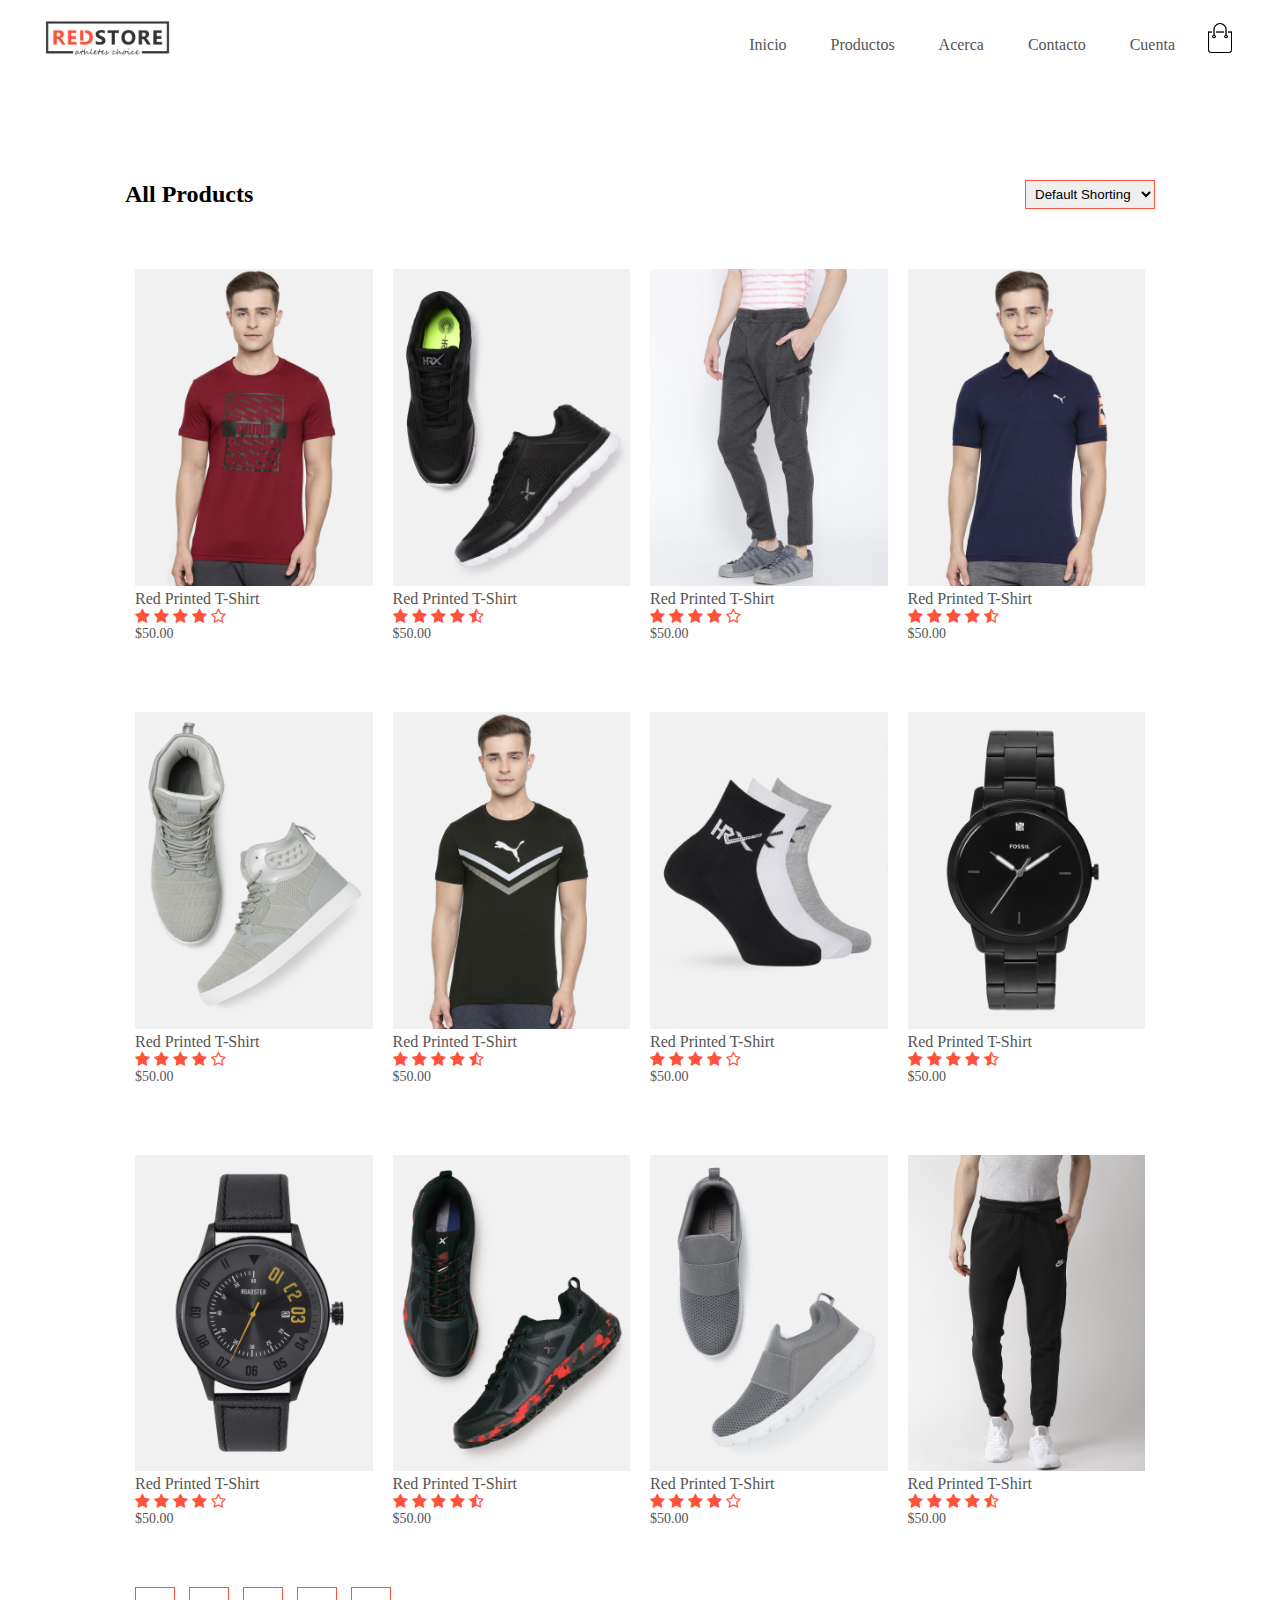
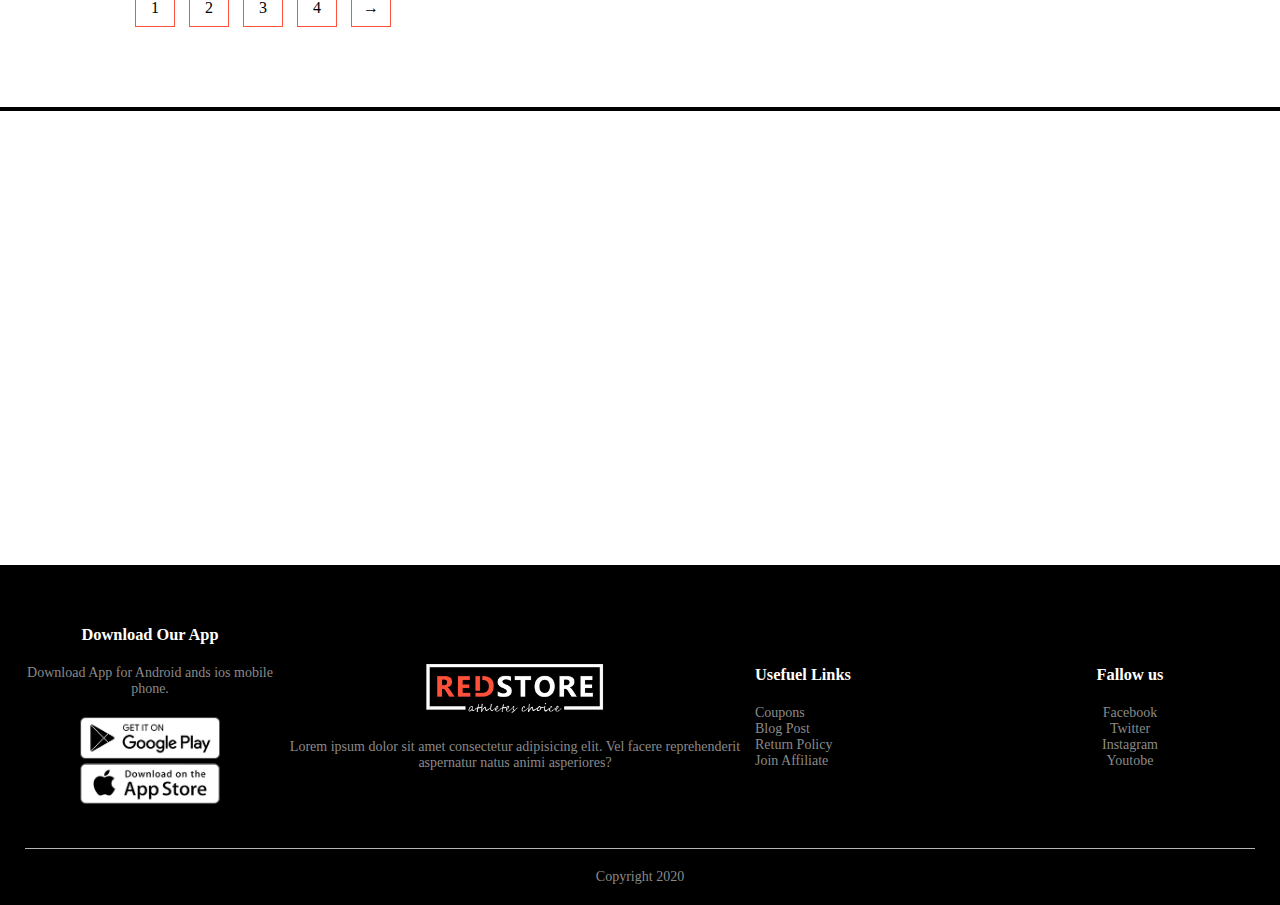
<file: productos.html>
<!DOCTYPE html>
<html lang="en">
<head>
    <title>Ecommerce | Productos</title>
    <meta charset="UTF-8">
    <meta name="viewport" content="width=device-width, initial-scale=1.0">
    <link rel="stylesheet" href="css/estilos.css">
    <link href="https://fonts.googleapis.com/css2?family=Poppins:wght@200;300;500;700&display=swap" rel="stylesheet">
    <link rel="stylesheet" href="https://stackpath.bootstrapcdn.com/font-awesome/4.7.0/css/font-awesome.min.css">
</head>
<body>
        <div class="container">
            <div class="navbar">
                <div class="logo">
                    <img src="img/logo.png" width="125px">
                </div>
        
                <nav>
                    <ul id="MenuItems">
                        <li><a href="index.html">Inicio</a></li>
                        <li><a href="productos.html">Productos</a></li>
                        <li><a href="acerca.html">Acerca</a></li>
                        <li><a href="contacto.html">Contacto</a></li>
                        <li><a href="cuenta.html">Cuenta</a></li>
                    </ul>
                </nav>
                <a href="cart.html"><img src="img/cart.png" width="30px" height="30px"></a>
                <img src="img/menu.png" class="menu-icon" onclick="menutoggle()">
            </div>
    
            
        </div>

    
    <div class="small-container">
        <div class="row row-2">
            <h2>All Products</h2>
            <select>
                <option>Default Shorting</option>
                <option>Short by Price</option>
                <option>Short by popular</option>
                <option>Default Shorting</option>
            </select>
        </div>
 

        <div class="row">
            <div class="col-4">
                <img src="img/product-1.jpg" alt="">
                <h4>Red Printed T-Shirt</h4>
                <div class="rating">
                    <i class="fa fa-star"></i>
                    <i class="fa fa-star"></i>
                    <i class="fa fa-star"></i>
                    <i class="fa fa-star"></i>
                    <i class="fa fa-star-o" ></i>
                </div>
                <p>$50.00</p>
            </div>

            <div class="col-4">
                <img src="img/product-2.jpg" alt="">
                <h4>Red Printed T-Shirt</h4>
                <div class="rating">
                    <i class="fa fa-star"></i>
                    <i class="fa fa-star"></i>
                    <i class="fa fa-star"></i>
                    <i class="fa fa-star"></i>
                    <i class="fa fa-star-half-o" ></i>
                </div>
                <p>$50.00</p>
            </div>

            <div class="col-4">
                <img src="img/product-3.jpg" alt="">
                <h4>Red Printed T-Shirt</h4>
                <div class="rating">
                    <i class="fa fa-star"></i>
                    <i class="fa fa-star"></i>
                    <i class="fa fa-star"></i>
                    <i class="fa fa-star"></i>
                    <i class="fa fa-star-o" ></i>
                </div>
                <p>$50.00</p>
            </div>

            <div class="col-4">
                <img src="img/product-4.jpg" alt="">
                <h4>Red Printed T-Shirt</h4>
                <div class="rating">
                    <i class="fa fa-star"></i>
                    <i class="fa fa-star"></i>
                    <i class="fa fa-star"></i>
                    <i class="fa fa-star"></i>
                    <i class="fa fa-star-half-o" ></i>
                </div>
                <p>$50.00</p>
            </div>
        </div>

        <div class="row">
            <div class="col-4">
                <img src="img/product-5.jpg" alt="">
                <h4>Red Printed T-Shirt</h4>
                <div class="rating">
                    <i class="fa fa-star"></i>
                    <i class="fa fa-star"></i>
                    <i class="fa fa-star"></i>
                    <i class="fa fa-star"></i>
                    <i class="fa fa-star-o" ></i>
                </div>
                <p>$50.00</p>
            </div>

            <div class="col-4">
                <img src="img/product-6.jpg" alt="">
                <h4>Red Printed T-Shirt</h4>
                <div class="rating">
                    <i class="fa fa-star"></i>
                    <i class="fa fa-star"></i>
                    <i class="fa fa-star"></i>
                    <i class="fa fa-star"></i>
                    <i class="fa fa-star-half-o" ></i>
                </div>
                <p>$50.00</p>
            </div>

            <div class="col-4">
                <img src="img/product-7.jpg" alt="">
                <h4>Red Printed T-Shirt</h4>
                <div class="rating">
                    <i class="fa fa-star"></i>
                    <i class="fa fa-star"></i>
                    <i class="fa fa-star"></i>
                    <i class="fa fa-star"></i>
                    <i class="fa fa-star-o" ></i>
                </div>
                <p>$50.00</p>
            </div>

            <div class="col-4">
                <img src="img/product-8.jpg" alt="">
                <h4>Red Printed T-Shirt</h4>
                <div class="rating">
                    <i class="fa fa-star"></i>
                    <i class="fa fa-star"></i>
                    <i class="fa fa-star"></i>
                    <i class="fa fa-star"></i>
                    <i class="fa fa-star-half-o" ></i>
                </div>
                <p>$50.00</p>
            </div>
        </div>

        <div class="row">
            <div class="col-4">
                <img src="img/product-9.jpg" alt="">
                <h4>Red Printed T-Shirt</h4>
                <div class="rating">
                    <i class="fa fa-star"></i>
                    <i class="fa fa-star"></i>
                    <i class="fa fa-star"></i>
                    <i class="fa fa-star"></i>
                    <i class="fa fa-star-o" ></i>
                </div>
                <p>$50.00</p>
            </div>

            <div class="col-4">
                <img src="img/product-10.jpg" alt="">
                <h4>Red Printed T-Shirt</h4>
                <div class="rating">
                    <i class="fa fa-star"></i>
                    <i class="fa fa-star"></i>
                    <i class="fa fa-star"></i>
                    <i class="fa fa-star"></i>
                    <i class="fa fa-star-half-o" ></i>
                </div>
                <p>$50.00</p>
            </div>

            <div class="col-4">
                <img src="img/product-11.jpg" alt="">
                <h4>Red Printed T-Shirt</h4>
                <div class="rating">
                    <i class="fa fa-star"></i>
                    <i class="fa fa-star"></i>
                    <i class="fa fa-star"></i>
                    <i class="fa fa-star"></i>
                    <i class="fa fa-star-o" ></i>
                </div>
                <p>$50.00</p>
            </div>

            <div class="col-4">
                <img src="img/product-12.jpg" alt="">
                <h4>Red Printed T-Shirt</h4>
                <div class="rating">
                    <i class="fa fa-star"></i>
                    <i class="fa fa-star"></i>
                    <i class="fa fa-star"></i>
                    <i class="fa fa-star"></i>
                    <i class="fa fa-star-half-o" ></i>
                </div>
                <p>$50.00</p>
            </div>
        </div>
        
        <div class="page-btn">
            <span>1</span>
            <span>2</span>
            <span>3</span>
            <span>4</span>
            <span>&#8594;</span>
        </div>
    </div>
    
    <div class="mapa">
        <iframe src="https://www.google.com/maps/embed?pb=!1m16!1m12!1m3!1d7801.762541204831!2d-86.26046957845698!3d12.120275316149492!2m3!1f0!2f0!3f0!3m2!1i1024!2i768!4f13.1!2m1!1sAltamira!5e0!3m2!1ses-419!2sni!4v1596751129354!5m2!1ses-419!2sni" width="600" height="450" frameborder="0" style="border:0;" allowfullscreen="" aria-hidden="false" tabindex="0"></iframe>
    </div>

<!-- footer-->

<div class="footer">
    <div class="container">
        <div class="row">
            <div class="footer-col-1">
                <h3>Download Our App</h3>
                <p>Download App for Android ands ios mobile phone.</p>
                <div class="app-logo">
                    <img src="img/play-store.png" alt="">
                    <img src="img/app-store.png" alt="">
                </div>
            </div>

            <div class="footer-col-2">
                <img src="img/logo-white.png" alt="">
                <p>Lorem ipsum dolor sit amet consectetur adipisicing elit. Vel facere reprehenderit aspernatur natus animi asperiores?</p>
            </div>

            <div class="footer-col-3">
                <h3>Usefuel Links</h3>
                <ul>
                    <li>Coupons</li>
                    <li>Blog Post</li>
                    <li>Return Policy</li>
                    <li>Join Affiliate</li>
                </ul>
            </div>

            <div class="footer-col-4">
                <h3>Fallow us</h3>
                <ul>
                    <li>Facebook</li>
                    <li>Twitter</li>
                    <li>Instagram</li>
                    <li>Youtobe</li>
                </ul>
            </div>
        </div>
        <hr>
        <p class="copy">Copyright 2020</p>
    </div>
</div>
    
   <script src="js/menu.js"></script>
</body>
</html>
</file>
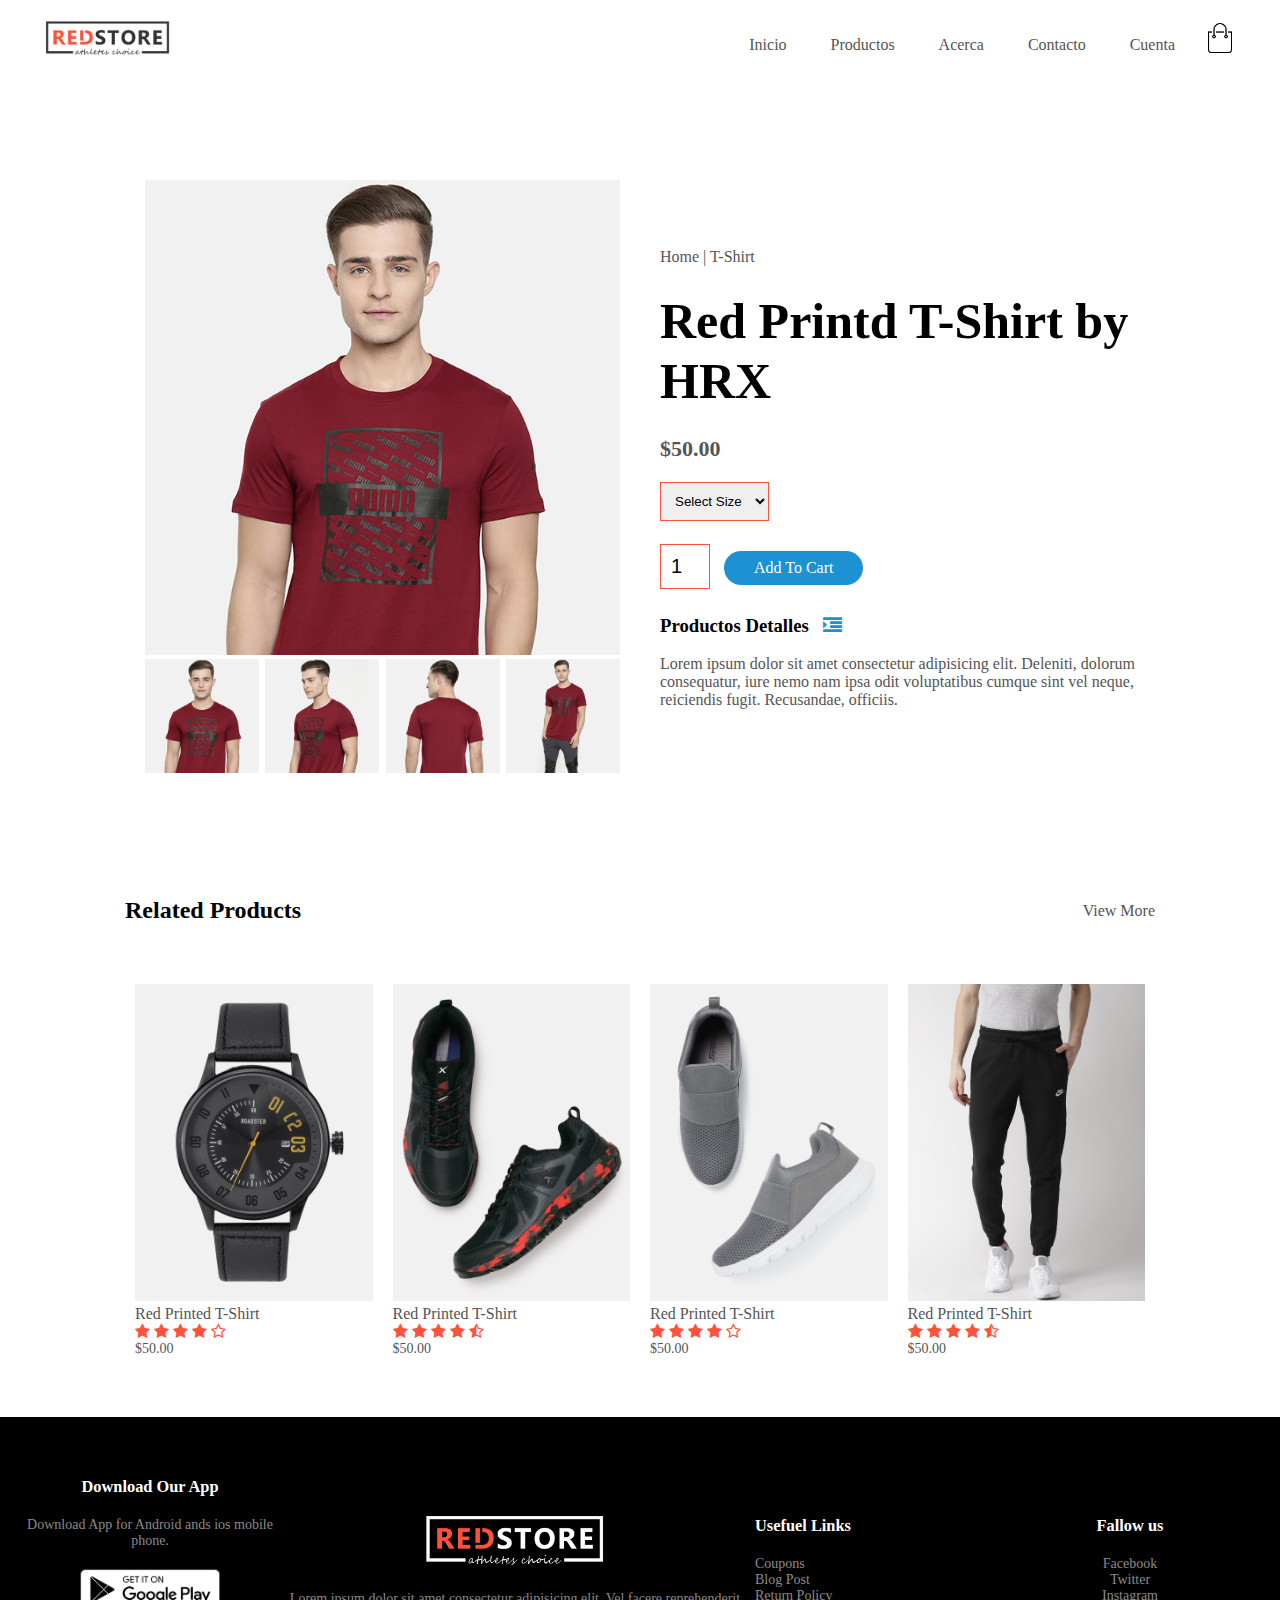
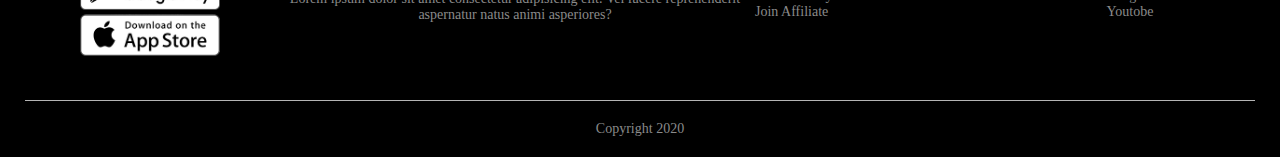
<file: productos_detalles.html>
<!DOCTYPE html>
<html lang="en">
<head>
    <title>Ecommerce | Detalles</title>
    <meta charset="UTF-8">
    <meta name="viewport" content="width=device-width, initial-scale=1.0">
    <link rel="stylesheet" href="css/estilos.css">
    <link href="https://fonts.googleapis.com/css2?family=Poppins:wght@200;300;500;700&display=swap" rel="stylesheet">
    <link rel="stylesheet" href="https://stackpath.bootstrapcdn.com/font-awesome/4.7.0/css/font-awesome.min.css">
</head>
<body>
        <div class="container">
            <div class="navbar">
                <div class="logo">
                    <img src="img/logo.png" width="125px">
                </div>
        
                <nav>
                    <ul id="MenuItems">
                        <li><a href="index.html">Inicio</a></li>
                        <li><a href="productos.html">Productos</a></li>
                        <li><a href="acerca.html">Acerca</a></li>
                        <li><a href="contacto.html">Contacto</a></li>
                        <li><a href="cuenta.html">Cuenta</a></li>
                    </ul>
                </nav>
                <a href="cart.html"><img src="img/cart.png" width="30px" height="30px"></a>
                <img src="img/menu.png" class="menu-icon" onclick="menutoggle()">
            </div>        
        </div>
<!-- Productos detalles -->
    <div class="small-container single-product">
        <div class="row">
            <div class="col-2">
                <img id="productImg" src="img/gallery-1.jpg" width="100%">

                <div class="small-img-row">
                    <div class="small-img-col">
                        <img src="img/gallery-1.jpg" class="small-img">
                    </div>

                    <div class="small-img-col">
                        <img src="img/gallery-2.jpg" class="small-img">
                    </div>

                    <div class="small-img-col">
                        <img src="img/gallery-3.jpg" class="small-img">
                    </div>

                    <div class="small-img-col">
                        <img src="img/gallery-4.jpg" class="small-img">
                    </div>
                </div>
            </div>
            <div class="col-2">
                <p>Home | T-Shirt</p>
                <h1>Red Printd T-Shirt by HRX</h1>
                <h4>$50.00</h4>
                <select>
                    <option value="">Select Size</option>
                    <option value="">XXL</option>
                    <option value="">XL</option>
                    <option value="">Large</option>
                    <option value="">Medium</option>
                    <option value="">Small</option>
                </select>
                <input type="numer" value = "1">
                <a href="#" class="btn">Add To Cart</a>
                <h3>Productos Detalles <i class="fa fa-indent"></i></h3>
                <br>
                <p>Lorem ipsum dolor sit amet consectetur adipisicing elit. Deleniti, dolorum consequatur, iure nemo nam ipsa odit voluptatibus cumque sint vel neque, reiciendis fugit. Recusandae, officiis.</p>
            </div>
        </div>
    </div>
    
    <!--Titulo-->
    <div class="small-container">
        <div class="row row-2">
            <h2>Related Products</h2>
            <p>View More</p>
        </div>

    </div>

    <div class="small-container">
        <div class="row">
            <div class="col-4">
                <img src="img/product-9.jpg" alt="">
                <h4>Red Printed T-Shirt</h4>
                <div class="rating">
                    <i class="fa fa-star"></i>
                    <i class="fa fa-star"></i>
                    <i class="fa fa-star"></i>
                    <i class="fa fa-star"></i>
                    <i class="fa fa-star-o" ></i>
                </div>
                <p>$50.00</p>
            </div>

            <div class="col-4">
                <img src="img/product-10.jpg" alt="">
                <h4>Red Printed T-Shirt</h4>
                <div class="rating">
                    <i class="fa fa-star"></i>
                    <i class="fa fa-star"></i>
                    <i class="fa fa-star"></i>
                    <i class="fa fa-star"></i>
                    <i class="fa fa-star-half-o" ></i>
                </div>
                <p>$50.00</p>
            </div>

            <div class="col-4">
                <img src="img/product-11.jpg" alt="">
                <h4>Red Printed T-Shirt</h4>
                <div class="rating">
                    <i class="fa fa-star"></i>
                    <i class="fa fa-star"></i>
                    <i class="fa fa-star"></i>
                    <i class="fa fa-star"></i>
                    <i class="fa fa-star-o" ></i>
                </div>
                <p>$50.00</p>
            </div>

            <div class="col-4">
                <img src="img/product-12.jpg" alt="">
                <h4>Red Printed T-Shirt</h4>
                <div class="rating">
                    <i class="fa fa-star"></i>
                    <i class="fa fa-star"></i>
                    <i class="fa fa-star"></i>
                    <i class="fa fa-star"></i>
                    <i class="fa fa-star-half-o" ></i>
                </div>
                <p>$50.00</p>
            </div>
        </div>      
    </div>
    
<!-- footer-->

<div class="footer">
    <div class="container">
        <div class="row">
            <div class="footer-col-1">
                <h3>Download Our App</h3>
                <p>Download App for Android ands ios mobile phone.</p>
                <div class="app-logo">
                    <img src="img/play-store.png" alt="">
                    <img src="img/app-store.png" alt="">
                </div>
            </div>

            <div class="footer-col-2">
                <img src="img/logo-white.png" alt="">
                <p>Lorem ipsum dolor sit amet consectetur adipisicing elit. Vel facere reprehenderit aspernatur natus animi asperiores?</p>
            </div>

            <div class="footer-col-3">
                <h3>Usefuel Links</h3>
                <ul>
                    <li>Coupons</li>
                    <li>Blog Post</li>
                    <li>Return Policy</li>
                    <li>Join Affiliate</li>
                </ul>
            </div>

            <div class="footer-col-4">
                <h3>Fallow us</h3>
                <ul>
                    <li>Facebook</li>
                    <li>Twitter</li>
                    <li>Instagram</li>
                    <li>Youtobe</li>
                </ul>
            </div>
        </div>
        <hr>
        <p class="copy">Copyright 2020</p>
    </div>
</div>
    
   <script src="js/menu.js"></script>
   <script src="js/galery.js"></script>
</body>
</html>
</file>
<file: css/estilos.css>
*{
    margin: 0;
    padding: 0;
    box-sizing: border-box;
}
.body{
    font-family: 'Poppins', sans-serif;
}
.navbar{
    display: flex;
    align-items: center;
    padding: 20px;
}
nav{
    flex: 1;
    text-align: right;
}
nav ul{
    display: inline-block;
    list-style-type: none;
}
nav ul li{
    display: inline-block;
    padding: 10px;
    margin-right: 20px;
}
nav ul li:hover{ /*Añadido*/
    border-radius: 5px;
    background: whitesmoke;
}
a{
    text-decoration: none;
    color: #555;
}
p{
    color: #555;
}
.container{
    max-width: 1300px;
    margin: auto;
    padding-left: 25px;
    padding-right: 25px;
}
.row{
    display: flex;
    align-items: center;
    flex-wrap: wrap;
    justify-content: space-around;
}
.col-2{
    flex-basis: 50%;
    min-width: 300px;
}
.col-2 img{
    max-width: 100%;
    padding: 50px 0;
}
.col-2 h1{
    font-size: 50px;
    line-height: 60px;
    margin: 25px 0;
}
.btn{
    display: inline-block;
    background: #1c92d2;
    color: #fff;
    padding: 8px 30px;
    margin: 30px 0;
    border-radius: 30px;
    transition: all 0.5ms ease-in;
}
.btn:hover{
    background: #563434;
}
.header{
    height: 100vh;
    background: #1c92d2;  /* fallback for old browsers */
    background: -webkit-linear-gradient(to right, #f2fcfe, #1c92d2);  /* Chrome 10-25, Safari 5.1-6 */
    background: linear-gradient(to right, #f2fcfe, #1c92d2); /* W3C, IE 10+/ Edge, Firefox 16+, Chrome 26+, Opera 12+, Safari 7+ */

}
.header .row{
    margin-top: 10px;
}

/*Categorias*/
.categories{
    margin: 70px 0;
}
.col-3{
    flex-basis: 30%;
    min-width: 250px;
    margin-bottom: 30px;
}
.col-3 img{
    width: 100%;
}
.small-container{
    max-width: 1080px;
    margin: auto;
    padding-left: 25px;
    padding-right: 25px;

}
.col-4{
    flex-basis: 25%;
    padding: 10px;
    min-width: 200px;
    margin-bottom: 50px;
    transition: transform 0.5s;
}
.col-4 img{
    width: 100%;
}
.title{
    text-align: center;
    margin: 0 auto 80px;
    position: relative;
    line-height: 60px;
    color: #555;
}
.title::after{
    content: '';
    background: #3b79ff;
    width: 80px;
    height: 5px;
    border-radius: 5px;
    position: absolute;
    bottom: 0;
    left: 50%;
    transform: translateX(-50%);
}
h4{
    color: #555;
    font-weight: normal;
}
.col-4 p{
    font-size: 14px;
}
.rating .fa{
    color: #ff523b;
}
.col-4:hover{
    transform: translateY(-5px);
}

/*OFTER*/
.offer{
    background: radial-gradient(#fff, #dce4e4);
    margin-top: 80px;
    padding: 30px 0;
}
.col-2 .offer-img{
    padding: 50px;
}
small{
    color: #555;
}

/*testimonial*/
.testimonial{
    padding-top: 100px;

}
.testimonial .col-3{
    text-align: center;
    padding: 40px 20px;
    box-shadow: 0 0 20px 0px rgba(0, 0, 0, 0.1);
    cursor: pointer;
    transition: transform 0.5s;
}
.testimonial .col-3 img{
    width: 100px;
    margin-top: 20px;
    border-radius: 50%;
}
.testimonial .col-3:hover{
    transition: translateY(-10px);
}
.fa.fa-quote-left{
    font-size: 34px;
    color: #1c92d2;
}
.col-3 p{
    font-size: 12px;
    margin: 12px;
    color: #777;
}
.testimonial .col-3 h3{
    font-weight: 600;
    color: #555;
    font-size: 25px;
}

/*Brands*/
.brands{
    margin: 100px auto;
}
.col-5{
    width: 160px;
}
.col-5 img{
    width: 100%;
    cursor: pointer;
    filter: grayscale(100%);
}
.col-5 img:hover{
    filter: grayscale(0);
}

/*Footer*/

.footer{
    background: #000;
    color: #8a8a8a;
    font-size: 14px;
    padding: 60px 0 20px
}
.footer p{
    color: #8a8a8a;
}
.footer h3{
    color: #fff;
    margin-bottom: 20px;
}
.footer-col-1, .footer-col-2, .footer-col-3, .footer-col-4{
    min-width: 250px;
    margin-bottom: 20px;
}
.footer-col-1{
    flex-basis: 30%;
}
.footer-col-2{
    flex: 1;
    text-align: center;
}
.footer-col-2 img{
    width: 180px;
    margin-bottom: 20px;
}
.footer-col-1,.footer-col-4{
    flex-basis: 12%;
    text-align: center;
}
ul{
    list-style-type: none;
}
.app-logo{
    margin-top: 20px;
}
.app-logo img{
    width: 140px;
}
.footer hr{
    border: none;
    background: #b5b5b5;
    height: 1px;
    margin: 20px 0;
}
.copy{
    text-align: center;
}
.menu-icon{
    width: 28px;
    margin-left: 20px;
    display: none;
}
/*Pag web Producto.html*/

.row-2{
    justify-content: space-between;
    margin: 100px auto 50px;
}
select{
    border: 1px solid #ff523b;
    padding: 5px;
}
select:focus{
    outline: none;
}
.page-btn{
    margin: 0 auto 80px;
}
.page-btn span{
    display: inline-block;
    border: 1px solid #ff523b;
    margin-left: 10px;
    width: 40px;
    height: 40px;
    text-align: center;
    line-height: 40px;
    cursor: pointer;
}
.page-btn span:hover{
    background: #1c92d2;
}

/*Pagina Web Producto detalles*/
.single-product{
    margin-top: 80px;
}
.single-product .col-2 img{
   padding: 0;
}
.single-product .col-2{
    padding: 20px;
}
.single-product h4{
    margin: 20px 0;
    font-size: 22px;
    font-weight: bold;
}
.single-product select{
    display: block;
    padding: 10px;
    margin-top: 20px;
}
.single-product input{
   width: 50px;
   height: 45px;
   padding-left: 10px;
   font-size: 20px;
   margin-right: 10px;
   border: 1px solid #ff523b;
}
input:focus{
    outline: none;
}
.single-product .fa{
    color: #1c92d2;
    margin-left: 10px;
}
.small-img-row{
    display: flex;
    justify-content: space-between;
}
.small-img-col{
    flex-basis: 24%;
    cursor: pointer;
}

/*detalles Productos*/
.cart-page{
    margin: 80px auto;
}
table{
    width: 100%;
    border-collapse: collapse;
}
.cart-info{
    display: flex;
    flex-wrap: wrap;
}
th{
    text-align: left;
    padding: 5px;
    color: #fff;
    background: #1c92d2;
    font-weight: normal;
}
td{
    padding: 10px 5px;
}
td input{
    width: 40px;
    height: 30px;
    padding: 5px;
}
td a{
    color: #d2221c;
    font-size: 12px;
}
td img{
    width: 80px;
    height: 80px;
    margin-right: 10px;
}

.total-precio{
    display: flex;
    justify-content: flex-end;

}
.total-precio table{
    border-top: 3px solid #1c92d2;
    width: 100%;
    max-width: 450px;
}
td:last-child{
    text-align: right;
}
th:last-child{
    text-align: right;
}

/*Cuenta*/
.account-page{
    padding: 50px 0;
    background: #1c92d2;  /* fallback for old browsers */
    background: -webkit-linear-gradient(to right, #f2fcfe, #1c92d2);  /* Chrome 10-25, Safari 5.1-6 */
    background: linear-gradient(to right, #f2fcfe, #1c92d2); /* W3C, IE 10+/ Edge, Firefox 16+, Chrome 26+, Opera 12+, Safari 7+ */
}
.form-container{
    background: #fff;
    width: 300px;
    height: 400px;
    position: relative;
    text-align: center;
    padding: 20px 0;
    margin: auto;
    box-shadow: 0 0 20px 0px rgba(0,0,0,0.1);
    overflow: hidden; 
}
.form-container span{
    font-weight: bold;
    padding: 0 10px;
    color: #555;
    cursor: pointer;
    width: 100px;
    display: inline-block;
}
.form-btn{
    display: inline-block;
}
.form-container form{
    max-width: 300px;
    padding: 0 20px;
    position: absolute;
    top: 130px;
    transition: transform 1s;
}
form input{
    width: 100%;
    height: 30px;
    margin: 10px 0;
    padding: 0 10px;
    border: 1px solid #ccc;
}
form .btn{
    width: 100%;
    border: none;
    cursor: pointer;
    margin: 10px 0;
}
form .btn:focus{
    outline: none;
}
#Login{
    left: -300px;
}
#Reg{
    left: 0;
}
#Indicador{
    width: 100px;
    border: none;
    background: #3b79ff;
    height: 3px;
    margin-top: 8px;
    transform: translateX(100px);
    transition: transform 1s;
}
.mapa{
    width: 100%;
    margin: auto;
    border-top: 4px solid #000;
}
.mapa:hover{
    border-top: 4px solid #3b79ff;
}
.mapa iframe{
    width: inherit;
}
/**/
.contac{
    text-align: center;
    padding: 50px;
}
.contacto{
    width: 80%;
    margin: auto;
    padding: 80px;
    background: #c0cce5;
}
.contacto input{
    height: 50px;
}
.texto{
    width: 100%;
    height: 20vh;
}
.btn-enviar{
    width: 100%;
    margin: auto;
    padding: 15px;
}




/*Media query*/
@media only screen and (max-width: 800px){
    nav ul{
        position: absolute;
        top: 70px;
        left: 0;
        background: #333;
        width: 100%;
        overflow: hidden;
        transition: max-height 0.5s;
    }
    nav ul li{
        display: block;
        margin-right: 50px;
        margin-top: 10px;
        margin-bottom: 10px;
    }
    nav ul li a{
        color: #fff;
    }
    .menu-icon{
        display: block;
        cursor: pointer;
    }
    .img-portada{
        display: none;
    }
    
}

@media only screen and (max-width: 600px){
    .row{
        text-emphasis: center;
    }
    .col-2, .col-3, .col-4{
        flex-basis: 100%;
    }
    .single-product .row{
        text-align: left;
    }
    .single-product .col-2{
        padding: 20px 0;
    }
    .single-product h1{
        font-size: 26px;
        line-height: 22px;
    }
    .cart-info p{
        display: none;
    }
    .img-portada{
        display: none;
    }
}
</file>
